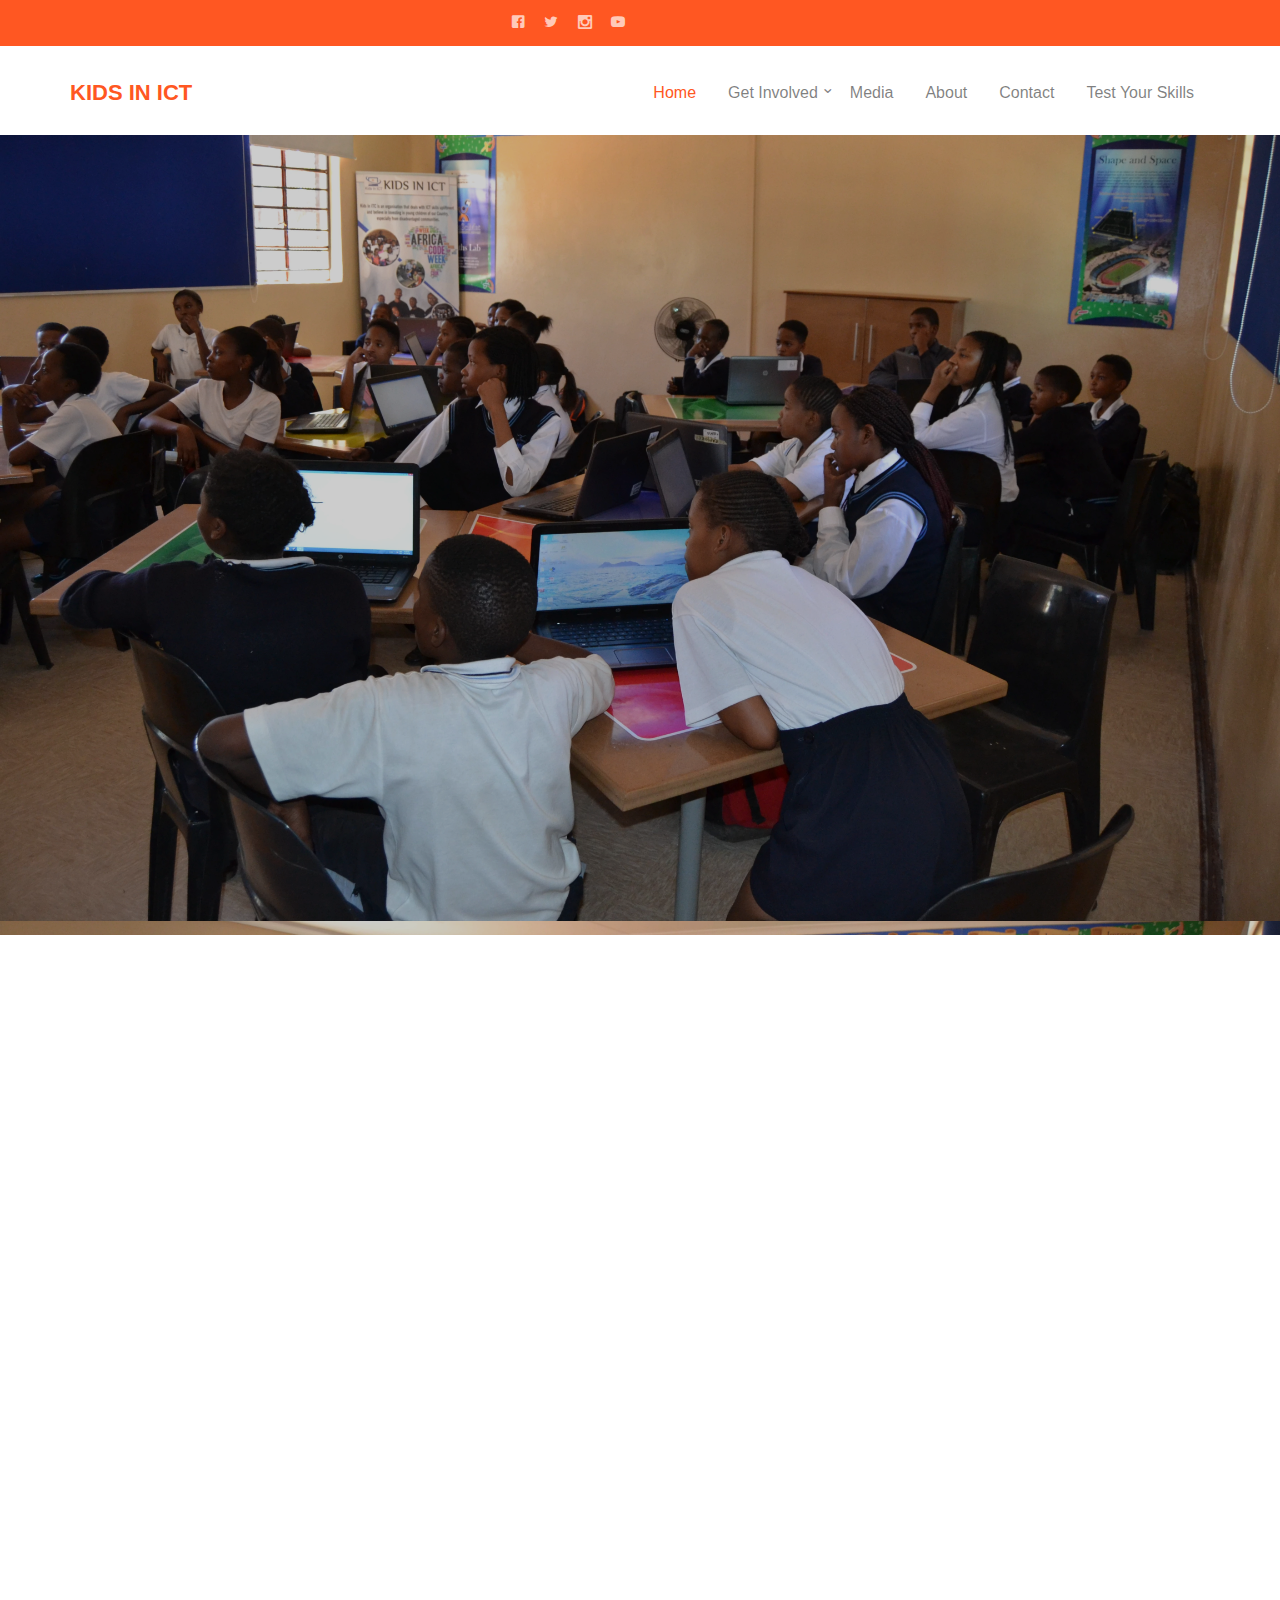
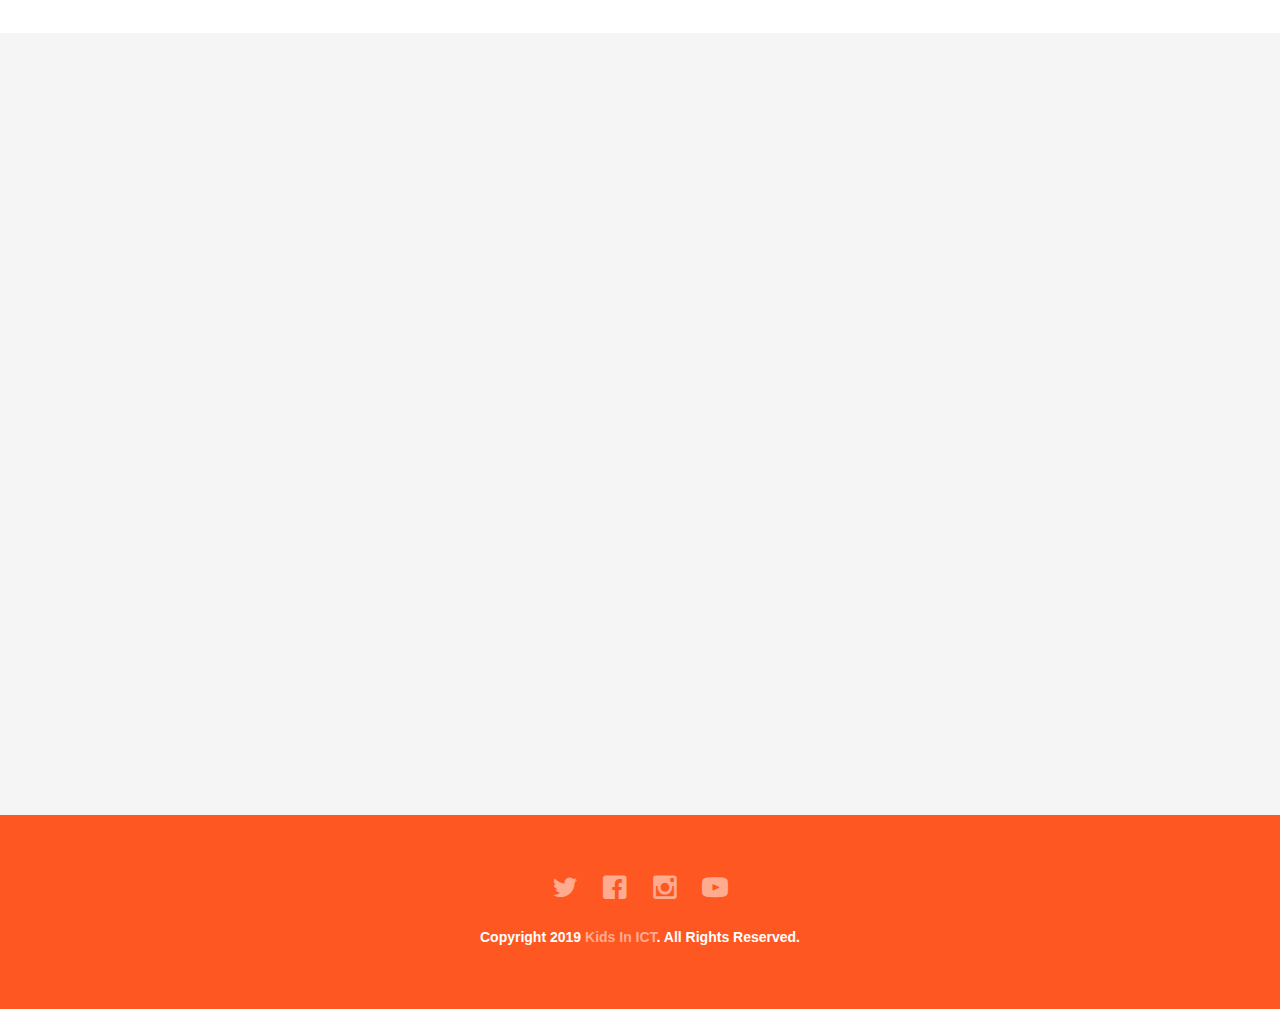
<file: index.html>
<!DOCTYPE html>
<!--[if lt IE 7]>      <html class="no-js lt-ie9 lt-ie8 lt-ie7"> <![endif]-->
<!--[if IE 7]>         <html class="no-js lt-ie9 lt-ie8"> <![endif]-->
<!--[if IE 8]>         <html class="no-js lt-ie9"> <![endif]-->
<!--[if gt IE 8]><!--> <html class="no-js"> <!--<![endif]-->
	<head>
	
		<meta charset="utf-8">
	<meta http-equiv="X-UA-Compatible" content="IE=edge">
	<title>Kids In ICT | Home</title>
	<meta name="viewport" content="width=device-width, initial-scale=1">
	<meta name="description" content="leaving no child from a disadvantaged community behind!">
	<meta name="keywords" content="kids, coding, digital skills, 4IR, disadvantaged communities, North West, Kids In ICT" />
	<meta name="author" content="Keoikantse" />


  	<!-- Facebook and Twitter integration -->
	<meta property="og:title" content=""/>
	<meta property="og:image" content=""/>
	<meta property="og:url" content=""/>
	<meta property="og:site_name" content=""/>
	<meta property="og:description" content=""/>
	<meta name="twitter:title" content="" />
	<meta name="twitter:image" content="" />
	<meta name="twitter:url" content="" />
	<meta name="twitter:card" content="" />

	<!-- Place favicon.ico and apple-touch-icon.png in the root directory -->
	<link rel="shortcut icon" href="favicon.ico">

	<!-- <link href='https://fonts.googleapis.com/css?family=Open+Sans:400,700,300' rel='stylesheet' type='text/css'> -->
	
	<!-- Animate.css -->
	<link rel="stylesheet" href="css/animate.css">
	<!-- Icomoon Icon Fonts-->
	<link rel="stylesheet" href="css/icomoon.css">
	<!-- Bootstrap  -->
	<link rel="stylesheet" href="css/bootstrap.css">
	<!-- Superfish -->
	<link rel="stylesheet" href="css/superfish.css">

	<link rel="stylesheet" href="css/style.css">


	<!-- Modernizr JS -->
	<script src="js/modernizr-2.6.2.min.js"></script>
	<!-- FOR IE9 below -->
	<!--[if lt IE 9]>
	<script src="js/respond.min.js"></script>
	<![endif]-->
	</head>
	<body>
		<div id="fh5co-wrapper">
		<div id="fh5co-page">
		<div class="header-top">
			<div class="container">
				<div class="row">
					
					<div class="col-md-6 col-sm-6 text-right fh5co-social">
						<a href="#" class="grow"><i class="icon-facebook2"></i></a>
						<a href="#" class="grow"><i class="icon-twitter2"></i></a>
						<a href="#" class="grow"><i class="icon-instagram2"></i></a>
						<a href="#" class="grow"><i class="icon-youtube"></i></a>
					</div>
				</div> 
			</div>
		</div>

		<header id="fh5co-header-section" class="sticky-banner">
			<div class="container">
				<div class="nav-header">
					<a href="#" class="js-fh5co-nav-toggle fh5co-nav-toggle dark"><i></i></a>
					<h1 id="fh5co-logo"><a href="index.html">Kids In ICT</a></h1>
						<!-- START #fh5co-menu-wrap -->
					<nav id="fh5co-menu-wrap" role="navigation">
						<ul class="sf-menu" id="fh5co-primary-menu">
							<li class="active">
								<a href="index.html">Home</a>
							</li>
							<li>
								<a href="#" class="fh5co-sub-ddown">Get Involved</a>
								<ul class="fh5co-sub-menu">
									<li><a href="#">Donate</a></li>
									<li><a href="#">Fundraise</a></li>
									<li><a href="#">Campaign</a></li>
									<li><a href="#">Adopt-a-Child</a></li>
									<li><a href="#">Volunteer</a></li>
								</ul>
							</li>
							<li><a href="Media.html">Media</a></li>
							<li><a href="about.html">About</a></li>
							<li><a href="contact.html">Contact</a></li>
							<li><a href="compiler.html">Test Your Skills</a></li>
						</ul>
					</nav>
				</div>
			</div>
		</header>
		
		<div class="fh5co-hero">
			<div class="fh5co-overlay"></div>
			<div class="fh5co-cover text-center" data-stellar-background-ratio="0.5" style="background-image: url(images/DSC_1489.webp);">
				<div class="desc animate-box">
					<h2><strong>Developing critical skills in our future leaders</h2>
						<span><a class="btn btn-primary btn-lg" href="compiler.html">Code Now</a></span>
				</div>
			</div>

		</div>
		<!-- end:header-top -->
	
		<div id="fh5co-portfolio">
			<div class="container">

				
				<div class="row row-bottom-padded-md">
					<div class="col-md-12">
						<ul id="fh5co-portfolio-list">

							<li class="one-third animate-box" data-animate-effect="fadeIn" style="background-image: url(images/DSCN1406.webp); ">
								<a href="#" class="color-3">
									<div class="case-studies-summary">
										<span><h2>Reach</h2></span>
										<p style="color:#fffdfc";>We are mainly based in Western Cape and North West Province, but looking into branching out to other provinces.</p>
									</div>
								</a>
							</li>
						
							<li class="one-third animate-box" data-animate-effect="fadeIn" style="background-image: url(images/FB_IMG_1475581844135.webp); ">
								<a href="#" class="color-4">
									<div class="case-studies-summary">
										<span><h2>Impact</h2></span>
										<p style="color:#fffdfc";>Over 6000 learners trained over 4 years. More than 200 schools appreciating the change in their learners' drive</p>
									</div>
								</a>
							</li>

							<li class="one-third animate-box" data-animate-effect="fadeIn" style="background-image: url(images/IMG-20161010-WA0010.webp); "> 
								<a href="#" class="color-5">
									<div class="case-studies-summary">
										<span><h2>Mission</h2></span>
										<p style="color:#fffdfc";>Making it easier for South African youth to experience and adapt constantly to changing technological advancements.</p>
									</div>
								</a>
							</li>
						</ul>
					</div>
				</div>
			</div>
		</div>
		

		
		<div id="fh5co-content-section" class="fh5co-section-gray">
			<div class="container">
				<div class="row">
					<div class="col-md-8 col-md-offset-2 text-center heading-section animate-box">
						<h3>Get Involved</h3>
						<p>Contact us today to find out how you can make a difference. Play your role in empowering our youth's development through technology. </p>
					</div>
				</div>
			</div>

			<div class="container">
				<div class="row text-center">

							
					<div class="col-md-4 col-sm-4">
								<div class="services animate-box">
									<span><i class="icon-heart"></i></span>
									<h3>Donate</h3>
									<p>Sponsor a child to ensure they continue learning without interruption.</p>
								</div>
							</div>
							<div class="col-md-4 col-sm-4">
								<div class="services animate-box">
									<span><i class="icon-heart"></i></span>
									<h3>Mentor</h3>
									<p>Pick a school or a learner and support them throughout the programme.</p>
								</div>
							</div>
							<div class="col-md-4 col-sm-4">
								<div class="services animate-box">
									<span><i class="icon-heart"></i></span>
									<h3>Volunteer</h3>
									<p>Join our training sessions to support and partake in learners' lives.</p>
								</div>
							</div>
							
						</div>

					</div>
			</div>
		</div>
		<!-- fh5co-content-section -->

		
		<!-- fh5co-blog-section -->
		<footer>
			<div id="footer">
				<div class="container">
					<div class="row">
						<div class="col-md-6 col-md-offset-3 text-center">
							<p class="fh5co-social-icons">
								<a href="#"><i class="icon-twitter2"></i></a>
								<a href="#"><i class="icon-facebook2"></i></a>
								<a href="#"><i class="icon-instagram"></i></a>
								<a href="#"><i class="icon-youtube"></i></a>
							</p>
							<p>Copyright 2019 <a href="#">Kids In ICT</a>. All Rights Reserved. <br> </p>
						</div>
					</div>
				</div>
			</div>
		</footer>
	

	</div>
	<!-- END fh5co-page -->

	</div>
	<!-- END fh5co-wrapper -->

	<!-- jQuery -->


	<script src="js/jquery.min.js"></script>
	<!-- jQuery Easing -->
	<script src="js/jquery.easing.1.3.js"></script>
	<!-- Bootstrap -->
	<script src="js/bootstrap.min.js"></script>
	<!-- Waypoints -->
	<script src="js/jquery.waypoints.min.js"></script>
	<script src="js/sticky.js"></script>

	<!-- Stellar -->
	<script src="js/jquery.stellar.min.js"></script>
	<!-- Superfish -->
	<script src="js/hoverIntent.js"></script>
	<script src="js/superfish.js"></script>
	
	<!-- Main JS -->
	<script src="js/main.js"></script>

	</body>
</html>
</file>
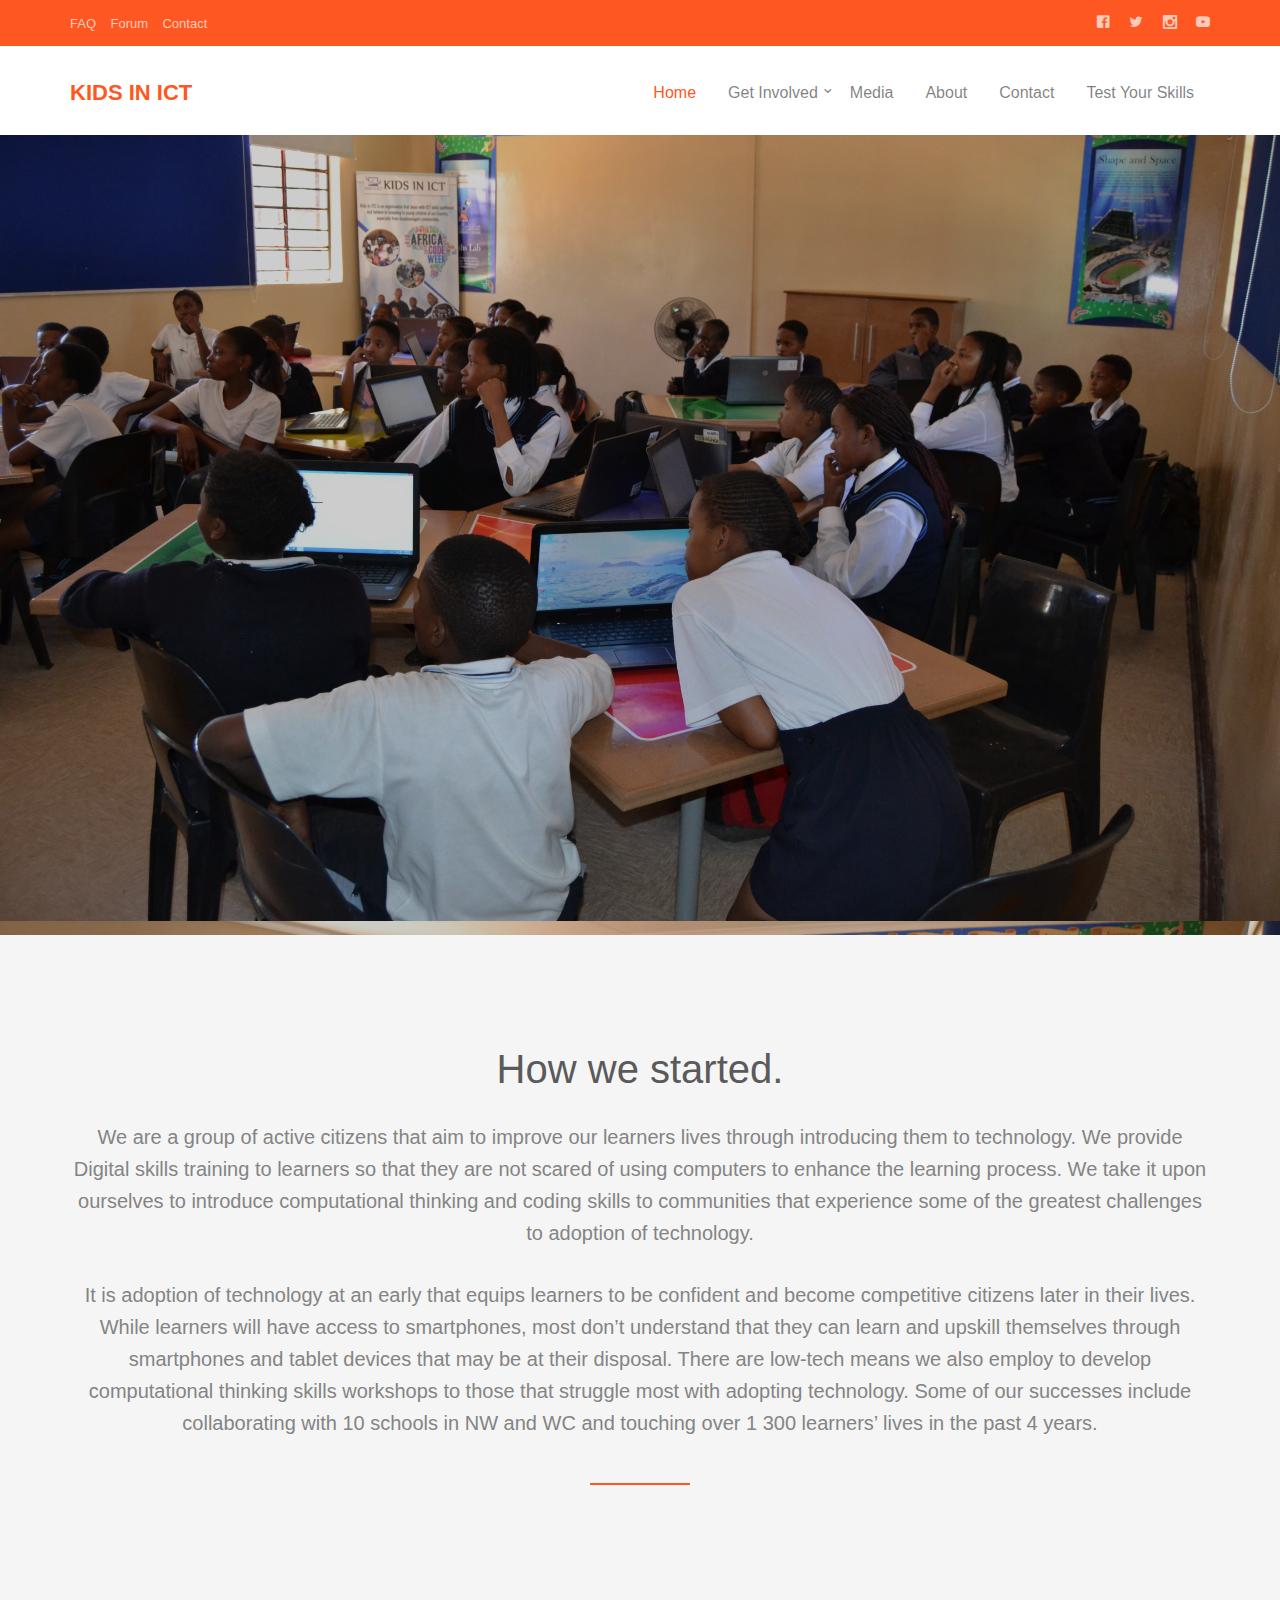
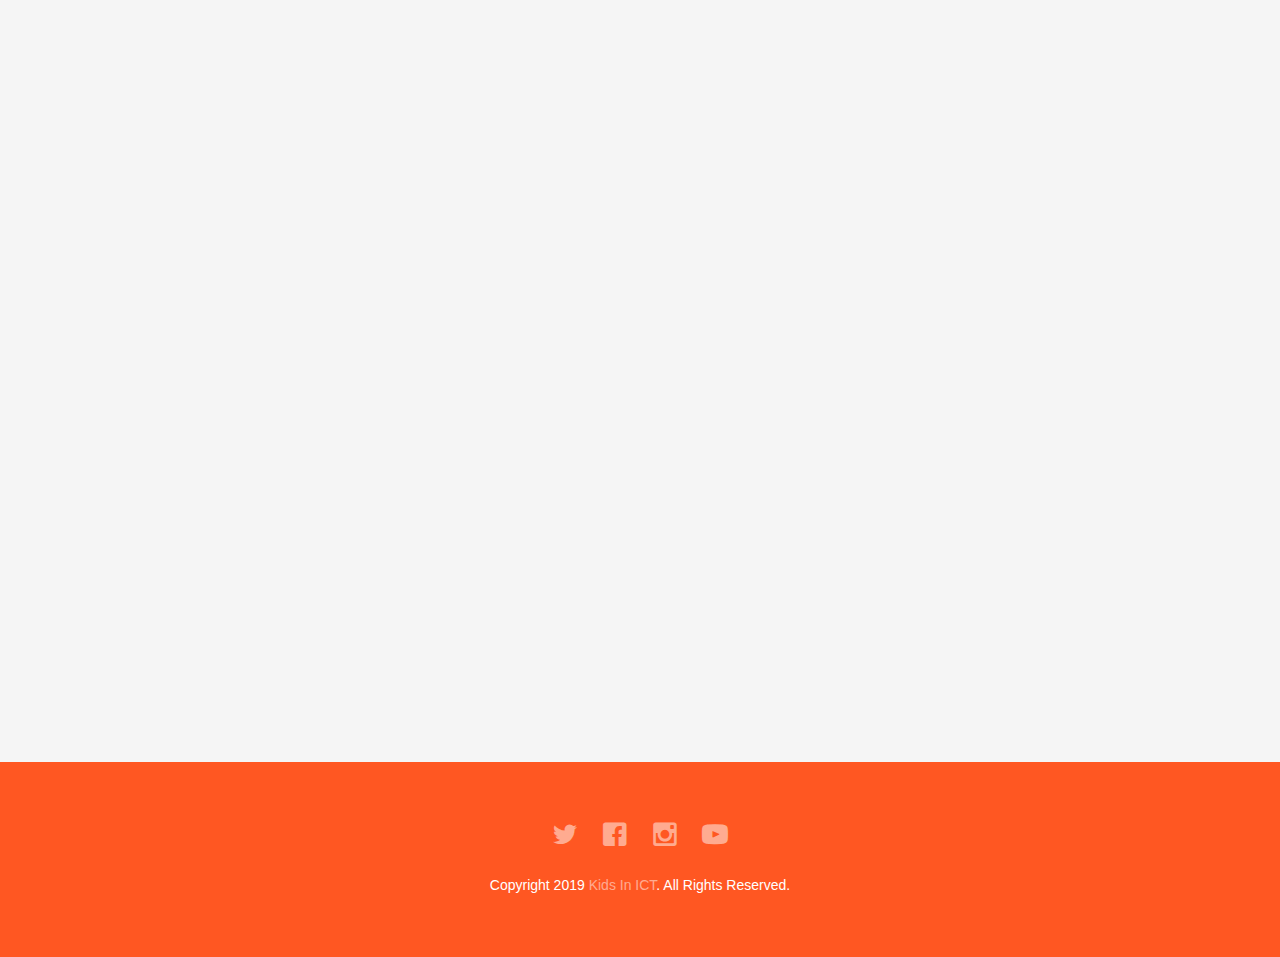
<file: about.html>
<!DOCTYPE html>
<!--[if lt IE 7]>      <html class="no-js lt-ie9 lt-ie8 lt-ie7"> <![endif]-->
<!--[if IE 7]>         <html class="no-js lt-ie9 lt-ie8"> <![endif]-->
<!--[if IE 8]>         <html class="no-js lt-ie9"> <![endif]-->
<!--[if gt IE 8]><!--> <html class="no-js"> <!--<![endif]-->
	<head>
	<meta charset="utf-8">
	<meta http-equiv="X-UA-Compatible" content="IE=edge">
	<title>Kids In ICT | Home</title>
	<meta name="viewport" content="width=device-width, initial-scale=1">
	<meta name="description" content="leaving no child from a disadvantaged community behind!" />
	<meta name="keywords" content="kids, coding, digital skills, 4IR, disadvantaged communities, North West, Kids In ICT" />
	<meta name="author" content="Keoikantse" />



  	<!-- Facebook and Twitter integration -->
	<meta property="og:title" content=""/>
	<meta property="og:image" content=""/>
	<meta property="og:url" content=""/>
	<meta property="og:site_name" content=""/>
	<meta property="og:description" content=""/>
	<meta name="twitter:title" content="" />
	<meta name="twitter:image" content="" />
	<meta name="twitter:url" content="" />
	<meta name="twitter:card" content="" />

	<!-- Place favicon.ico and apple-touch-icon.png in the root directory -->
	<link rel="shortcut icon" href="favicon.ico">

	<!-- <link href='https://fonts.googleapis.com/css?family=Open+Sans:400,700,300' rel='stylesheet' type='text/css'> -->
	
	<!-- Animate.css -->
	<link rel="stylesheet" href="css/animate.css">
	<!-- Icomoon Icon Fonts-->
	<link rel="stylesheet" href="css/icomoon.css">
	<!-- Bootstrap  -->
	<link rel="stylesheet" href="css/bootstrap.css">
	<!-- Superfish -->
	<link rel="stylesheet" href="css/superfish.css">

	<link rel="stylesheet" href="css/style.css">


	<!-- Modernizr JS -->
	<script src="js/modernizr-2.6.2.min.js"></script>
	<!-- FOR IE9 below -->
	<!--[if lt IE 9]>
	<script src="js/respond.min.js"></script>
	<![endif]-->

	</head>
	<body>
		<div id="fh5co-wrapper">
		<div id="fh5co-page">
		<div class="header-top">
			<div class="container">
				<div class="row">
					<div class="col-md-6 col-sm-6 text-left fh5co-link">
						<a href="#">FAQ</a>
						<a href="#">Forum</a>
						<a href="#">Contact</a>
					</div>
					<div class="col-md-6 col-sm-6 text-right fh5co-social">
						<a href="#" class="grow"><i class="icon-facebook2"></i></a>
						<a href="#" class="grow"><i class="icon-twitter2"></i></a>
						<a href="#" class="grow"><i class="icon-instagram2"></i></a>
						<a href="#" class="grow"><i class="icon-youtube"></i></a>
					</div>
				</div>
			</div>
		</div>
		<header id="fh5co-header-section" class="sticky-banner">
			<div class="container">
				<div class="nav-header">
					<a href="#" class="js-fh5co-nav-toggle fh5co-nav-toggle dark"><i></i></a>
					<h1 id="fh5co-logo"><a href="index.html">Kids In ICT</a></h1>
					<!-- START #fh5co-menu-wrap -->
					<nav id="fh5co-menu-wrap" role="navigation">
						<ul class="sf-menu" id="fh5co-primary-menu">
							<li class="active">
									<a href="index.html">Home</a>
								</li>
							<li>
								<a href="#" class="fh5co-sub-ddown">Get Involved</a>
								<ul class="fh5co-sub-menu">
									<li><a href="#">Donate</a></li>
									<li><a href="#">Fundraise</a></li>
									<li><a href="#">Campaign</a></li>
									<li><a href="#">Adopt-a-Child</a></li>
									<li><a href="#">Volunteer</a></li>
								</ul>
							</li>
							<li><a href="Media.html">Media</a></li>
							<li><a href="about.html">About</a></li>
							<li><a href="contact.html">Contact</a></li>
							<li><a href="compiler.html">Test Your Skills</a></li>
						</ul>
					</nav>
				</div>
			</div>
		</header>
		

		<div class="fh5co-hero">
			<div class="fh5co-overlay"></div>
			<div class="fh5co-cover text-center" data-stellar-background-ratio="0.5" style="background-image: url(images/DSC_1489.webp);">
				<div class="desc animate-box">
					<h2><strong>Adopt</strong> a child and <strong>cover their workshop fees</strong></h2>
					<span><a class="btn btn-primary btn-lg" href="#">Code Now</a></span>
				</div>
			</div>

		</div>
		
		<div id="fh5co-feature-product" class="fh5co-section-gray">
			<div class="container">
				<div class="row">
					<div class="col-md-12 text-center heading-section">
						<h3>How we started.</h3>
						<p>We are a group of active citizens that aim to improve our learners lives through introducing them to technology. 
							We provide Digital skills training to learners so that they are not scared of using computers to enhance the learning process. 
							We take it upon ourselves to introduce computational thinking and coding skills to communities that experience some of 
							the greatest challenges to adoption of technology.
						</p>
						
						<p> It is adoption of technology at an early that equips learners to be confident and become competitive 
						citizens later in their lives. While learners will have access to smartphones, most don’t 
						understand that they can learn and upskill themselves through smartphones and tablet devices 
						that may be at their disposal. There are low-tech means we also employ to develop computational 
						thinking skills workshops to those that struggle most with adopting technology.
						Some of our successes include collaborating with 10 schools in NW and WC and touching 
						over 1 300 learners’ lives in the past 4 years.  </p>
					</div>
				</div>


				
			</div>
		</div>

		
		<div id="fh5co-content-section" class="fh5co-section-gray">
			<div class="container">
				<div class="row">
					<div class="col-md-8 col-md-offset-2 text-center heading-section animate-box">
						<h3>Initiative Drivers</h3>
						<p></p>
					</div>
				</div>
			</div>
			<div class="container">
				<div class="row">
					<div class="col-md-4">
						<div class="fh5co-team text-center animate-box">
							<figure>
								<img src="images/teachers/Tsholofelo.webp" alt="user">
							</figure>

							<div>
								<h3>Keoikantse Tsholofelo</h3>
								<p><span>Founder & Course Developer</span></p>
								<p></p>
							</div>
							
							<p class="fh5co-social-icons">
								<a href="#"><i class="icon-twitter2"></i></a>
								<a href="#"><i class="icon-linkedin2"></i></a>
								<a href="#"><i class="icon-facebook3"></i></a>
							</p>
						</div>
					</div>
					<div class="col-md-4">
						<div class="fh5co-team text-center animate-box">
							<figure>
								<img src="images/teachers/parker.webp" alt="user">
							</figure>
							<div>
								<h3>Mojalefa Phakedi</h3>
								<p><span>Master Trainer</span></p>
								<p></p>
							</div>
							<p class="fh5co-social-icons">
								<a href="#"><i class="icon-twitter2"></i></a>
								<a href="#"><i class="icon-linkedin2"></i></a>
								<a href="#"><i class="icon-facebook3"></i></a>
							</p>
						</div>
					</div>
					<div class="col-md-4">
						<div class="fh5co-team text-center animate-box">
							<figure>
								<img src="images/teachers/pano.webp" alt="user">
							</figure>
							<div>
								<h3>Kopano Mokone</h3>
								<p><span>Junior Trainer</span></p>
								<p></p>
							</div>
							<p class="fh5co-social-icons">
								<a href="#"><i class="icon-twitter2"></i></a>
								<a href="#"><i class="icon-linkedin2"></i></a>
								<a href="#"><i class="icon-facebook3"></i></a>
							</p>
						</div>
					</div>
				</div>
			</div>
		</div>
		
		<footer>
			<div id="footer">
				<div class="container">
					<div class="row">
						<div class="col-md-6 col-md-offset-3 text-center">
							<p class="fh5co-social-icons">
								<a href="#"><i class="icon-twitter2"></i></a>
								<a href="#"><i class="icon-facebook2"></i></a>
								<a href="#"><i class="icon-instagram"></i></a>
								<a href="#"><i class="icon-youtube"></i></a>
							</p>
							<p>Copyright 2019 <a href="#">Kids In ICT</a>. All Rights Reserved. <br> </p>
						</div>
					</div>
				</div>
			</div>
		</footer>
	

	</div>
	<!-- END fh5co-page -->

	</div>
	<!-- END fh5co-wrapper -->

	<!-- jQuery -->


	<script src="js/jquery.min.js"></script>
	<!-- jQuery Easing -->
	<script src="js/jquery.easing.1.3.js"></script>
	<!-- Bootstrap -->
	<script src="js/bootstrap.min.js"></script>
	<!-- Waypoints -->
	<script src="js/jquery.waypoints.min.js"></script>
	<script src="js/sticky.js"></script>

	<!-- Stellar -->
	<script src="js/jquery.stellar.min.js"></script>
	<!-- Superfish -->
	<script src="js/hoverIntent.js"></script>
	<script src="js/superfish.js"></script>
	
	<!-- Main JS -->
	<script src="js/main.js"></script>

	</body>
</html>
</file>
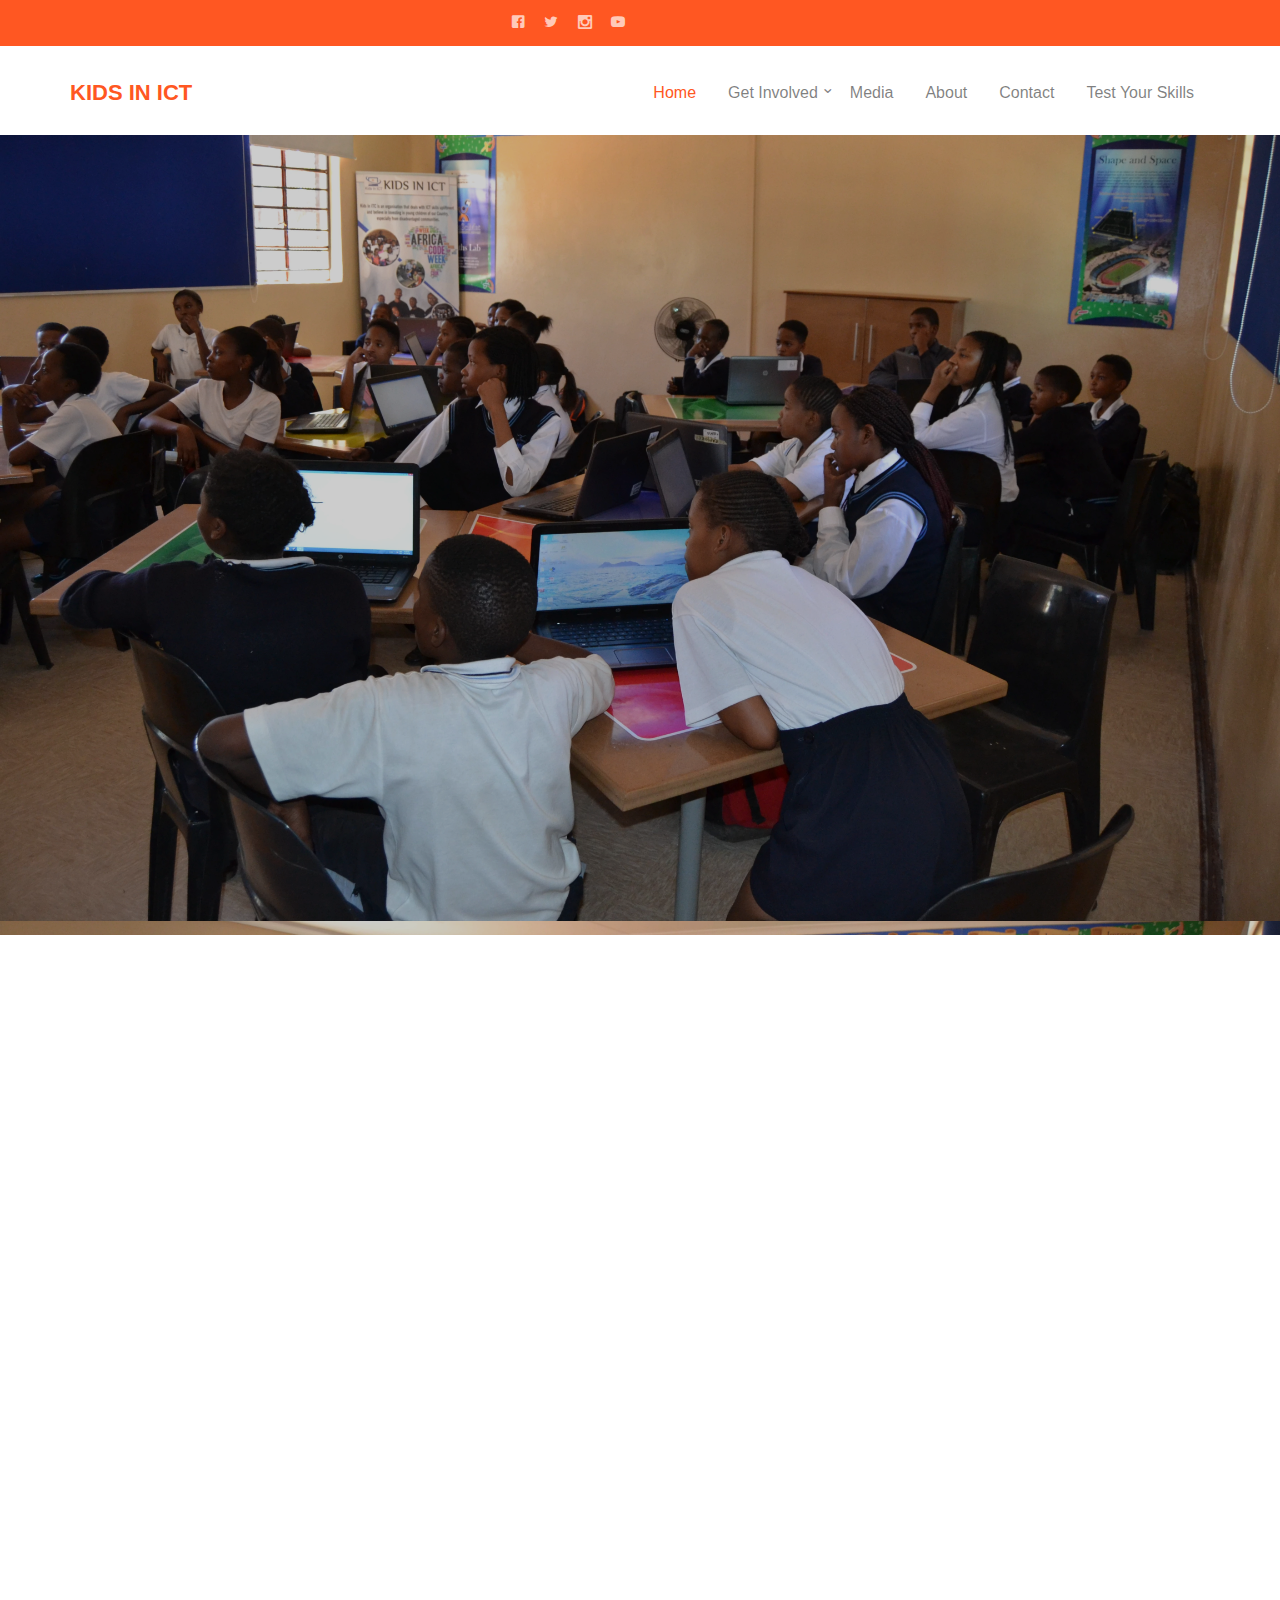
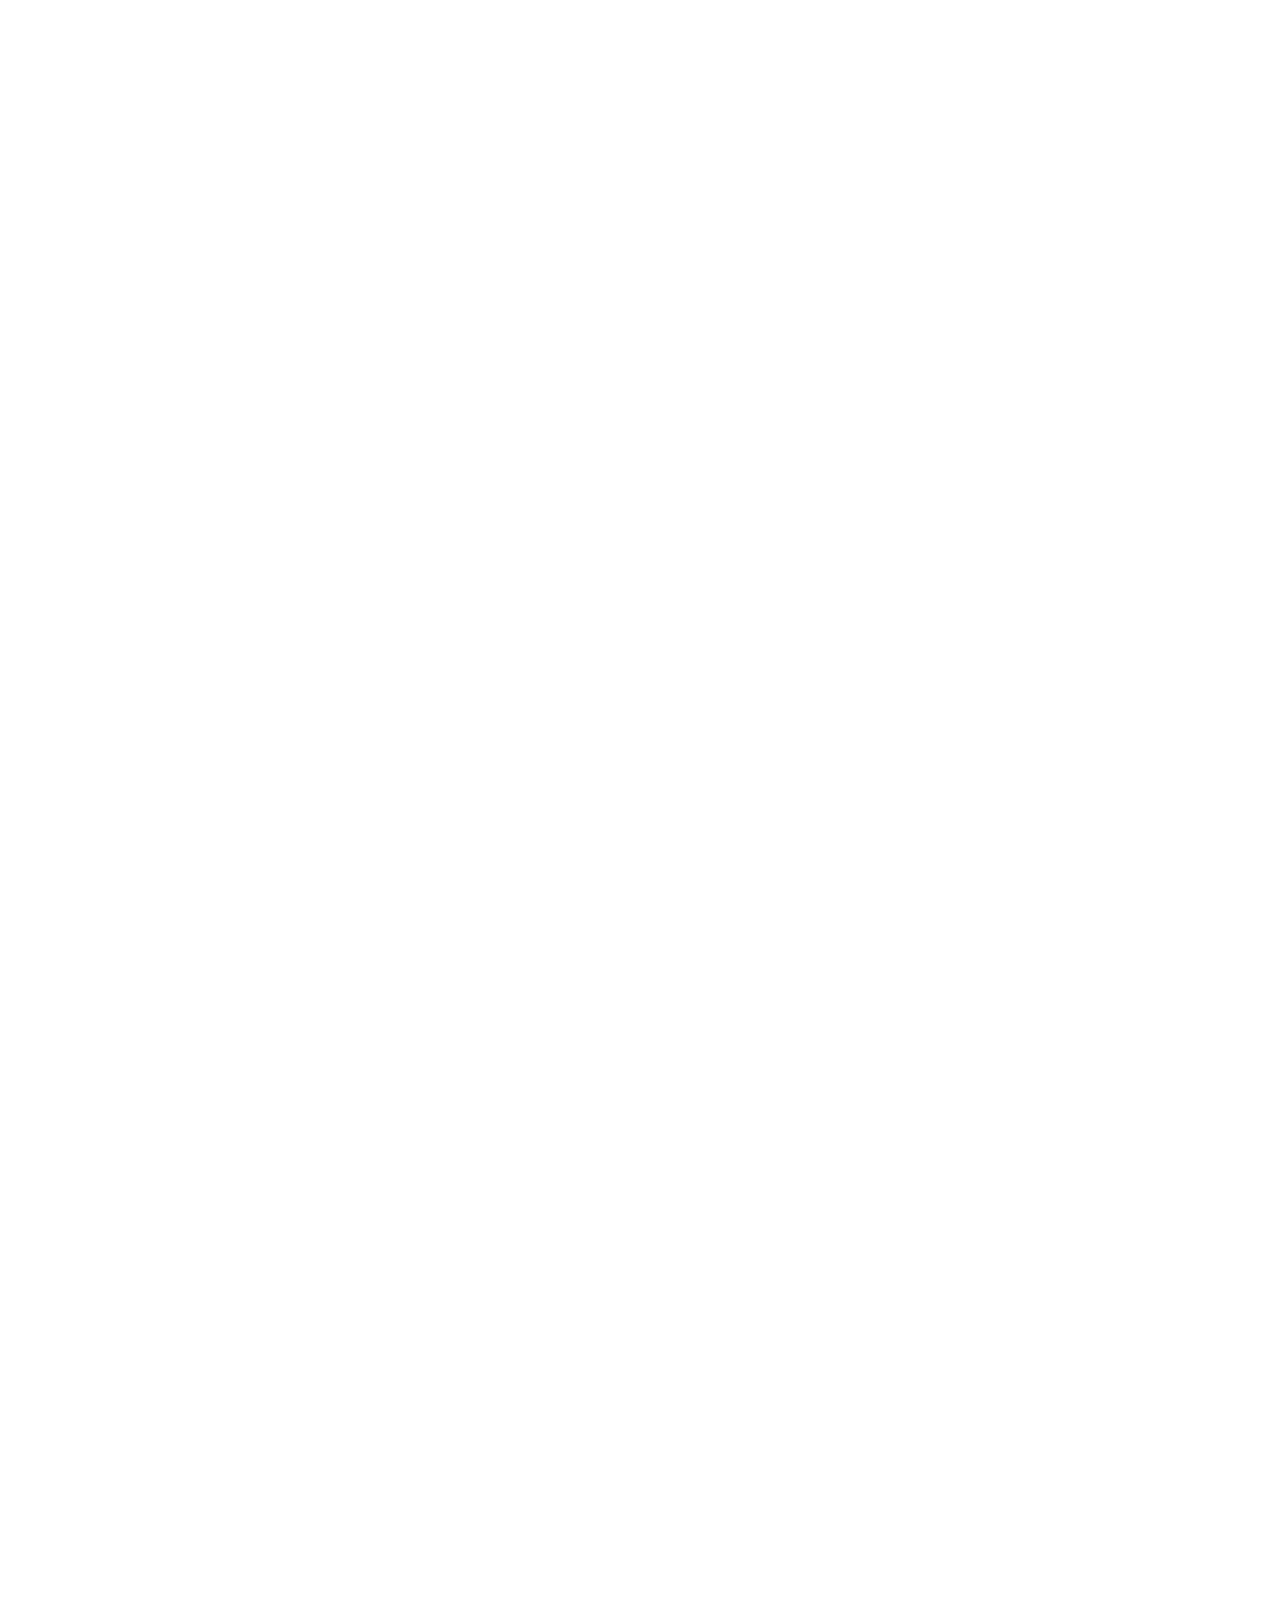
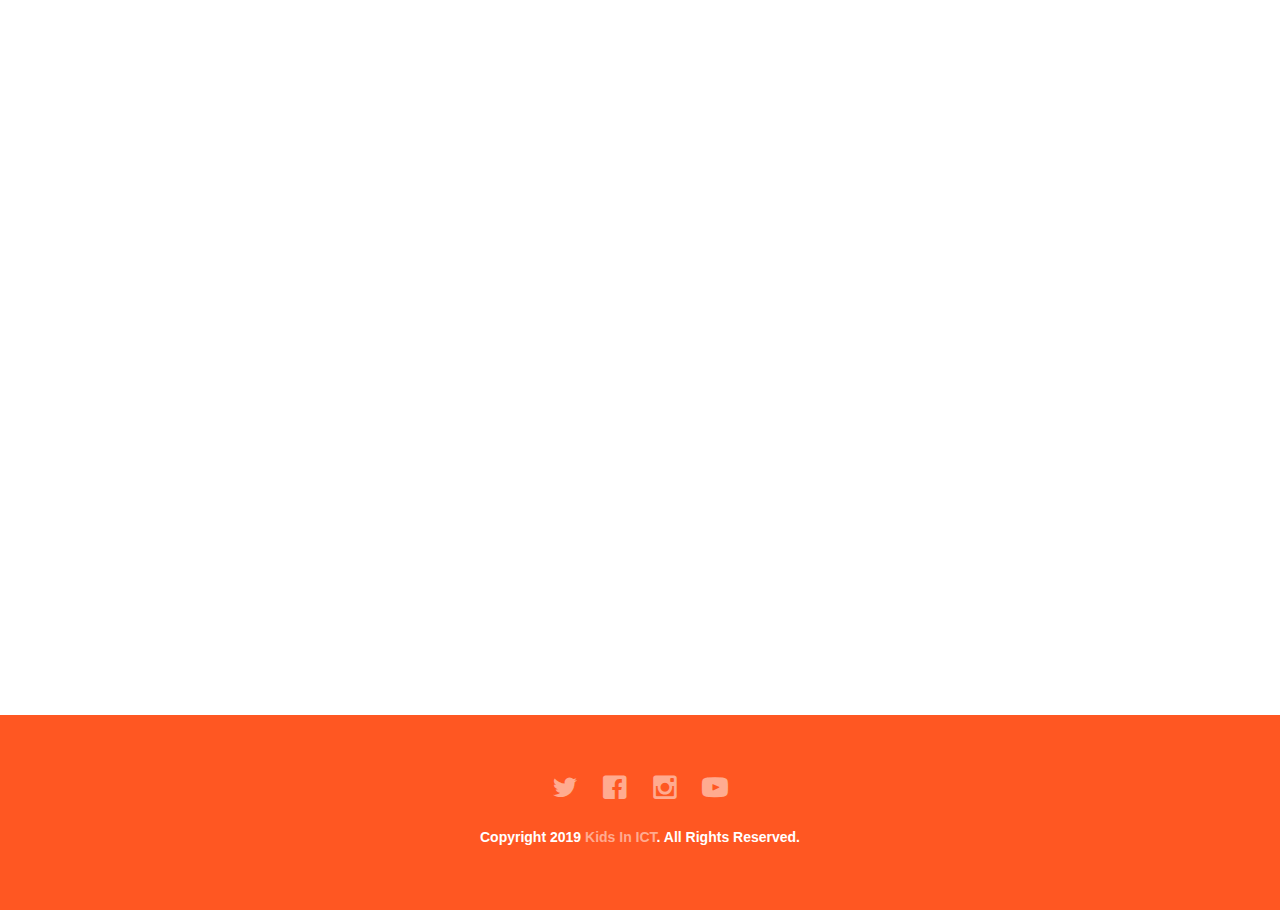
<file: Media.html>
<!DOCTYPE html>
<!--[if lt IE 7]>      <html class="no-js lt-ie9 lt-ie8 lt-ie7"> <![endif]-->
<!--[if IE 7]>         <html class="no-js lt-ie9 lt-ie8"> <![endif]-->
<!--[if IE 8]>         <html class="no-js lt-ie9"> <![endif]-->
<!--[if gt IE 8]><!--> <html class="no-js"> <!--<![endif]-->
	<head>
	<meta charset="utf-8">
	<meta http-equiv="X-UA-Compatible" content="IE=edge">
	<title>Kids In ICT | Home</title>
	<meta name="viewport" content="width=device-width, initial-scale=1">
	<meta name="description" content="leaving no child from a disadvantaged community behind!" />
	<meta name="keywords" content="kids, coding, digital skills, 4IR, disadvantaged communities, North West, Kids In ICT" />
	<meta name="author" content="Keoikantse" />



  	<!-- Facebook and Twitter integration -->
	<meta property="og:title" content=""/>
	<meta property="og:image" content=""/>
	<meta property="og:url" content=""/>
	<meta property="og:site_name" content=""/>
	<meta property="og:description" content=""/>
	<meta name="twitter:title" content="" />
	<meta name="twitter:image" content="" />
	<meta name="twitter:url" content="" />
	<meta name="twitter:card" content="" />

	<!-- Place favicon.ico and apple-touch-icon.png in the root directory -->
	<link rel="shortcut icon" href="favicon.ico">

	<!-- <link href='https://fonts.googleapis.com/css?family=Open+Sans:400,700,300' rel='stylesheet' type='text/css'> -->
	
	<!-- Animate.css -->
	<link rel="stylesheet" href="css/animate.css">
	<!-- Icomoon Icon Fonts-->
	<link rel="stylesheet" href="css/icomoon.css">
	<!-- Bootstrap  -->
	<link rel="stylesheet" href="css/bootstrap.css">
	<!-- Superfish -->
	<link rel="stylesheet" href="css/superfish.css">

	<link rel="stylesheet" href="css/style.css">


	<!-- Modernizr JS -->
	<script src="js/modernizr-2.6.2.min.js"></script>
	<!-- FOR IE9 below -->
	<!--[if lt IE 9]>
	<script src="js/respond.min.js"></script>
	<![endif]-->

	</head>
	<body>
		<div id="fh5co-wrapper">
		<div id="fh5co-page">
		<div class="header-top">
			<div class="container">
				<div class="row">
					
					<div class="col-md-6 col-sm-6 text-right fh5co-social">
						<a href="#" class="grow"><i class="icon-facebook2"></i></a>
						<a href="#" class="grow"><i class="icon-twitter2"></i></a>
						<a href="#" class="grow"><i class="icon-instagram2"></i></a>
						<a href="#" class="grow"><i class="icon-youtube"></i></a>
					</div>
				</div> 
			</div>
		</div>
		<header id="fh5co-header-section" class="sticky-banner">
			<div class="container">
				<div class="nav-header">
					<a href="#" class="js-fh5co-nav-toggle fh5co-nav-toggle dark"><i></i></a>
					<h1 id="fh5co-logo"><a href="index.html">Kids In ICT</a></h1>
					<!-- START #fh5co-menu-wrap -->
					<nav id="fh5co-menu-wrap" role="navigation">
						<ul class="sf-menu" id="fh5co-primary-menu">
							<li class="active">
                                    <a href="index.html">Home</a>
                                </li>
							<li>
								<a href="#" class="fh5co-sub-ddown">Get Involved</a>
								<ul class="fh5co-sub-menu">
									<li><a href="#">Donate</a></li>
									<li><a href="#">Fundraise</a></li>
									<li><a href="#">Campaign</a></li>
									<li><a href="#">Adopt-a-Child</a></li>
									<li><a href="#">Volunteer</a></li>
								</ul>
							</li>
							<li><a href="Media.html">Media</a></li>
							<li><a href="about.html">About</a></li>
							<li><a href="contact.html">Contact</a></li>
							<li><a href="compiler.html">Test Your Skills</a></li>
						</ul>
					</nav>
				</div>
			</div>
		</header>
  <!-- End header  -->


  <div class="fh5co-hero">
    <div class="fh5co-overlay"></div>
    <div class="fh5co-cover text-center" data-stellar-background-ratio="0.5" style="background-image: url(images/DSC_1489.webp);">
        <div class="desc animate-box">
            <h2><strong>Developing critical skills in our future leaders</h2>
                <span><a class="btn btn-primary btn-lg" href="#">Code Now</a></span>
        </div>
    </div>

</div>

<div id="fh5co-portfolio">
    <div class="container">

        <div class="row">
            <div class="col-md-6 col-md-offset-3 text-center heading-section animate-box">
                <h3>Our Gallery</h3>
                <p>Pictures from our previous events.</p>
            </div>
        </div>

        
        <div class="row row-bottom-padded-md">
            <div class="col-md-12">
                <ul id="fh5co-portfolio-list">

                    <li class="two-third animate-box" data-animate-effect="fadeIn" style="background-image: url(images/DSCN1406.webp); ">
                        <a href="#" class="color-3">
                            <div class="case-studies-summary">
                                <span>Give Love</span>
                            </div>
                        </a>
                    </li>
                
                    <li class="one-third animate-box" data-animate-effect="fadeIn" style="background-image: url(images/FB_IMG_1475581844135.webp); ">
                        <a href="#" class="color-4">
                            <div class="case-studies-summary">
                                <span>Give Love</span>
                            </div>
                        </a>
                    </li>

                    <li class="one-third animate-box" data-animate-effect="fadeIn" style="background-image: url(images/IMG-20161010-WA0010.webp); "> 
                        <a href="#" class="color-5">
                            <div class="case-studies-summary">
                                <span>Give Love</span>
                            </div>
                        </a>
                    </li>
                    <li class="two-third animate-box" data-animate-effect="fadeIn" style="background-image: url(images/SAM_4891.webp); ">
                        <a href="#" class="color-6">
                            <div class="case-studies-summary">
                                <span>Give Love</span>
                            </div>
                        </a>
                    </li>
                </ul>
                
                <ul id="fh5co-portfolio-list">

                    <li class="two-third animate-box" data-animate-effect="fadeIn" style="background-image: url(images/FB_IMG_1572860881816.webp); ">
                        <a href="#" class="color-3">
                            <div class="case-studies-summary">
                                <span>Give Love</span>
                            </div>
                        </a>
                    </li>
                
                    <li class="one-third animate-box" data-animate-effect="fadeIn" style="background-image: url(images/FB_IMG_1572861016309.webp); ">
                        <a href="#" class="color-4">
                            <div class="case-studies-summary">
                                <span>Give Love</span>
                            </div>
                        </a>
                    </li>

                    <li class="one-third animate-box" data-animate-effect="fadeIn" style="background-image: url(images/FB_IMG_1572861067189.webp); "> 
                        <a href="#" class="color-5">
                            <div class="case-studies-summary">
                                <span>Give Love</span>
                            </div>
                        </a>
                    </li>
                    <li class="two-third animate-box" data-animate-effect="fadeIn" style="background-image: url(images/FB_IMG_1572861268727.webp); ">
                        <a href="#" class="color-6">
                            <div class="case-studies-summary">
                                <span>Give Love</span>
                            </div>
                        </a>
                    </li>
                </ul>

                <ul id="fh5co-portfolio-list">

                    <li class="two-third animate-box" data-animate-effect="fadeIn" style="background-image: url(images/FB_IMG_1572861126660.webp); ">
                        <a href="#" class="color-3">
                            <div class="case-studies-summary">
                                <span>Give Love</span>
                            </div>
                        </a>
                    </li>
                
                    <li class="one-third animate-box" data-animate-effect="fadeIn" style="background-image: url(images/FB_IMG_1572861669080.webp); ">
                        <a href="#" class="color-4">
                            <div class="case-studies-summary">
                                <span>Give Love</span>
                            </div>
                        </a>
                    </li>

                    <li class="one-third animate-box" data-animate-effect="fadeIn" style="background-image: url(images/FB_IMG_1572861540340.webp); "> 
                        <a href="#" class="color-5">
                            <div class="case-studies-summary">
                                <span>Give Love</span>
                            </div>
                        </a>
                    </li>
                    <li class="two-third animate-box" data-animate-effect="fadeIn" style="background-image: url(images/FB_IMG_1572861373109.webp); ">
                        <a href="#" class="color-6">
                            <div class="case-studies-summary">
                                <span>Give Love</span>
                            </div>
                        </a>
                    </li>
                </ul>

            </div>
        </div>
    </div>
</div>

<!-- fh5co-blog-section -->
<footer>
    <div id="footer">
        <div class="container">
            <div class="row">
                <div class="col-md-6 col-md-offset-3 text-center">
                    <p class="fh5co-social-icons">
                        <a href="#"><i class="icon-twitter2"></i></a>
                        <a href="#"><i class="icon-facebook2"></i></a>
                        <a href="#"><i class="icon-instagram"></i></a>
                        <a href="#"><i class="icon-youtube"></i></a>
                    </p>
                    <p>Copyright 2019 <a href="#">Kids In ICT</a>. All Rights Reserved. <br> </p>
                </div>
            </div>
        </div>
    </div>
</footer>


</div>
<!-- END fh5co-page -->

</div>
<!-- END fh5co-wrapper -->

<!-- jQuery -->


<script src="js/jquery.min.js"></script>
<!-- jQuery Easing -->
<script src="js/jquery.easing.1.3.js"></script>
<!-- Bootstrap -->
<script src="js/bootstrap.min.js"></script>
<!-- Waypoints -->
<script src="js/jquery.waypoints.min.js"></script>
<script src="js/sticky.js"></script>

<!-- Stellar -->
<script src="js/jquery.stellar.min.js"></script>
<!-- Superfish -->
<script src="js/hoverIntent.js"></script>
<script src="js/superfish.js"></script>

<!-- Main JS -->
<script src="js/main.js"></script>

</body>
</html>
</file>
<file: css/icomoon.css>
@font-face {
    font-family: 'icomoon';
    src:    url('fonts/icomoon.eot?1oniuf');
    src:    url('fonts/icomoon.eot?1oniuf#iefix') format('embedded-opentype'),
        url('fonts/icomoon.ttf?1oniuf') format('truetype'),
        url('fonts/icomoon.woff?1oniuf') format('woff'),
        url('fonts/icomoon.svg?1oniuf#icomoon') format('svg');
    font-weight: normal;
    font-style: normal;
}

[class^="icon-"], [class*=" icon-"] {
    /* use !important to prevent issues with browser extensions that change fonts */
    font-family: 'icomoon' !important;
    speak: none;
    font-style: normal;
    font-weight: normal;
    font-variant: normal;
    text-transform: none;
    line-height: 1;

    /* Better Font Rendering =========== */
    -webkit-font-smoothing: antialiased;
    -moz-osx-font-smoothing: grayscale;
}

.icon-mobile:before {
    content: "\e000";
}
.icon-laptop:before {
    content: "\e001";
}
.icon-desktop:before {
    content: "\e002";
}
.icon-tablet:before {
    content: "\e003";
}
.icon-phone:before {
    content: "\e004";
}
.icon-document:before {
    content: "\e005";
}
.icon-documents:before {
    content: "\e006";
}
.icon-search:before {
    content: "\e007";
}
.icon-clipboard:before {
    content: "\e008";
}
.icon-newspaper:before {
    content: "\e009";
}
.icon-notebook:before {
    content: "\e00a";
}
.icon-book-open:before {
    content: "\e00b";
}
.icon-browser:before {
    content: "\e00c";
}
.icon-calendar:before {
    content: "\e00d";
}
.icon-presentation:before {
    content: "\e00e";
}
.icon-picture:before {
    content: "\e00f";
}
.icon-pictures:before {
    content: "\e010";
}
.icon-video:before {
    content: "\e011";
}
.icon-camera:before {
    content: "\e012";
}
.icon-printer:before {
    content: "\e013";
}
.icon-toolbox:before {
    content: "\e014";
}
.icon-briefcase:before {
    content: "\e015";
}
.icon-wallet:before {
    content: "\e016";
}
.icon-gift:before {
    content: "\e017";
}
.icon-bargraph:before {
    content: "\e018";
}
.icon-grid:before {
    content: "\e019";
}
.icon-expand:before {
    content: "\e01a";
}
.icon-focus:before {
    content: "\e01b";
}
.icon-edit:before {
    content: "\e01c";
}
.icon-adjustments:before {
    content: "\e01d";
}
.icon-ribbon:before {
    content: "\e01e";
}
.icon-hourglass:before {
    content: "\e01f";
}
.icon-lock:before {
    content: "\e020";
}
.icon-megaphone:before {
    content: "\e021";
}
.icon-shield:before {
    content: "\e022";
}
.icon-trophy:before {
    content: "\e023";
}
.icon-flag:before {
    content: "\e024";
}
.icon-map:before {
    content: "\e025";
}
.icon-puzzle:before {
    content: "\e026";
}
.icon-basket:before {
    content: "\e027";
}
.icon-envelope:before {
    content: "\e028";
}
.icon-streetsign:before {
    content: "\e029";
}
.icon-telescope:before {
    content: "\e02a";
}
.icon-gears:before {
    content: "\e02b";
}
.icon-key:before {
    content: "\e02c";
}
.icon-paperclip:before {
    content: "\e02d";
}
.icon-attachment:before {
    content: "\e02e";
}
.icon-pricetags:before {
    content: "\e02f";
}
.icon-lightbulb:before {
    content: "\e030";
}
.icon-layers:before {
    content: "\e031";
}
.icon-pencil:before {
    content: "\e032";
}
.icon-tools:before {
    content: "\e033";
}
.icon-tools-2:before {
    content: "\e034";
}
.icon-scissors:before {
    content: "\e035";
}
.icon-paintbrush:before {
    content: "\e036";
}
.icon-magnifying-glass:before {
    content: "\e037";
}
.icon-circle-compass:before {
    content: "\e038";
}
.icon-linegraph:before {
    content: "\e039";
}
.icon-mic:before {
    content: "\e03a";
}
.icon-strategy:before {
    content: "\e03b";
}
.icon-beaker:before {
    content: "\e03c";
}
.icon-caution:before {
    content: "\e03d";
}
.icon-recycle:before {
    content: "\e03e";
}
.icon-anchor:before {
    content: "\e03f";
}
.icon-profile-male:before {
    content: "\e040";
}
.icon-profile-female:before {
    content: "\e041";
}
.icon-bike:before {
    content: "\e042";
}
.icon-wine:before {
    content: "\e043";
}
.icon-hotairballoon:before {
    content: "\e044";
}
.icon-globe:before {
    content: "\e045";
}
.icon-genius:before {
    content: "\e046";
}
.icon-map-pin:before {
    content: "\e047";
}
.icon-dial:before {
    content: "\e048";
}
.icon-chat:before {
    content: "\e049";
}
.icon-heart:before {
    content: "\e04a";
}
.icon-cloud:before {
    content: "\e04b";
}
.icon-upload:before {
    content: "\e04c";
}
.icon-download:before {
    content: "\e04d";
}
.icon-target:before {
    content: "\e04e";
}
.icon-hazardous:before {
    content: "\e04f";
}
.icon-piechart:before {
    content: "\e050";
}
.icon-speedometer:before {
    content: "\e051";
}
.icon-global:before {
    content: "\e052";
}
.icon-compass:before {
    content: "\e053";
}
.icon-lifesaver:before {
    content: "\e054";
}
.icon-clock:before {
    content: "\e055";
}
.icon-aperture:before {
    content: "\e056";
}
.icon-quote:before {
    content: "\e057";
}
.icon-scope:before {
    content: "\e058";
}
.icon-alarmclock:before {
    content: "\e059";
}
.icon-refresh:before {
    content: "\e05a";
}
.icon-happy:before {
    content: "\e05b";
}
.icon-sad:before {
    content: "\e05c";
}
.icon-facebook:before {
    content: "\e05d";
}
.icon-twitter:before {
    content: "\e05e";
}
.icon-googleplus:before {
    content: "\e05f";
}
.icon-rss:before {
    content: "\e060";
}
.icon-tumblr:before {
    content: "\e061";
}
.icon-linkedin:before {
    content: "\e062";
}
.icon-dribbble:before {
    content: "\e063";
}
.icon-box2:before {
    content: "\ea82";
}
.icon-write:before {
    content: "\ea83";
}
.icon-clock2:before {
    content: "\ea84";
}
.icon-reply2:before {
    content: "\ea85";
}
.icon-reply-all2:before {
    content: "\ea86";
}
.icon-forward2:before {
    content: "\ea87";
}
.icon-flag2:before {
    content: "\ea88";
}
.icon-search2:before {
    content: "\ea89";
}
.icon-trash2:before {
    content: "\ea8a";
}
.icon-envelope2:before {
    content: "\ea8b";
}
.icon-bubble:before {
    content: "\ea8c";
}
.icon-bubbles:before {
    content: "\ea8d";
}
.icon-user2:before {
    content: "\ea8e";
}
.icon-users2:before {
    content: "\ea8f";
}
.icon-cloud2:before {
    content: "\ea90";
}
.icon-download2:before {
    content: "\ea91";
}
.icon-upload2:before {
    content: "\ea92";
}
.icon-rain:before {
    content: "\ea93";
}
.icon-sun:before {
    content: "\ea94";
}
.icon-moon2:before {
    content: "\ea95";
}
.icon-bell2:before {
    content: "\ea96";
}
.icon-folder2:before {
    content: "\ea97";
}
.icon-pin2:before {
    content: "\ea98";
}
.icon-sound2:before {
    content: "\ea99";
}
.icon-microphone:before {
    content: "\ea9a";
}
.icon-camera2:before {
    content: "\ea9b";
}
.icon-image2:before {
    content: "\ea9c";
}
.icon-cog2:before {
    content: "\ea9d";
}
.icon-calendar2:before {
    content: "\ea9e";
}
.icon-book2:before {
    content: "\ea9f";
}
.icon-map-marker:before {
    content: "\eaa0";
}
.icon-store:before {
    content: "\eaa1";
}
.icon-support:before {
    content: "\eaa2";
}
.icon-tag2:before {
    content: "\eaa3";
}
.icon-heart2:before {
    content: "\eaa4";
}
.icon-video-camera:before {
    content: "\eaa5";
}
.icon-trophy2:before {
    content: "\eaa6";
}
.icon-cart:before {
    content: "\eaa7";
}
.icon-eye2:before {
    content: "\eaa8";
}
.icon-cancel:before {
    content: "\eaa9";
}
.icon-chart:before {
    content: "\eaaa";
}
.icon-target2:before {
    content: "\eaab";
}
.icon-printer2:before {
    content: "\eaac";
}
.icon-location2:before {
    content: "\eaad";
}
.icon-bookmark2:before {
    content: "\eaae";
}
.icon-monitor:before {
    content: "\eaaf";
}
.icon-cross2:before {
    content: "\eab0";
}
.icon-plus2:before {
    content: "\eab1";
}
.icon-left:before {
    content: "\eab2";
}
.icon-up:before {
    content: "\eab3";
}
.icon-browser2:before {
    content: "\eab4";
}
.icon-windows:before {
    content: "\eab5";
}
.icon-switch2:before {
    content: "\eab6";
}
.icon-dashboard:before {
    content: "\eab7";
}
.icon-play:before {
    content: "\eab8";
}
.icon-fast-forward:before {
    content: "\eab9";
}
.icon-next:before {
    content: "\eaba";
}
.icon-refresh2:before {
    content: "\eabb";
}
.icon-film:before {
    content: "\eabc";
}
.icon-home2:before {
    content: "\eabd";
}
.icon-add-to-list:before {
    content: "\e901";
}
.icon-classic-computer:before {
    content: "\e902";
}
.icon-controller-fast-backward:before {
    content: "\e903";
}
.icon-creative-commons-attribution:before {
    content: "\e904";
}
.icon-creative-commons-noderivs:before {
    content: "\e905";
}
.icon-creative-commons-noncommercial-eu:before {
    content: "\e906";
}
.icon-creative-commons-noncommercial-us:before {
    content: "\e907";
}
.icon-creative-commons-public-domain:before {
    content: "\e908";
}
.icon-creative-commons-remix:before {
    content: "\e909";
}
.icon-creative-commons-share:before {
    content: "\e90a";
}
.icon-creative-commons-sharealike:before {
    content: "\e90b";
}
.icon-creative-commons:before {
    content: "\e90c";
}
.icon-document-landscape:before {
    content: "\e90d";
}
.icon-remove-user:before {
    content: "\e90e";
}
.icon-warning:before {
    content: "\e90f";
}
.icon-arrow-bold-down:before {
    content: "\e910";
}
.icon-arrow-bold-left:before {
    content: "\e911";
}
.icon-arrow-bold-right:before {
    content: "\e912";
}
.icon-arrow-bold-up:before {
    content: "\e913";
}
.icon-arrow-down:before {
    content: "\e914";
}
.icon-arrow-left:before {
    content: "\e915";
}
.icon-arrow-long-down:before {
    content: "\e916";
}
.icon-arrow-long-left:before {
    content: "\e917";
}
.icon-arrow-long-right:before {
    content: "\e918";
}
.icon-arrow-long-up:before {
    content: "\e919";
}
.icon-arrow-right:before {
    content: "\e91a";
}
.icon-arrow-up:before {
    content: "\e91b";
}
.icon-arrow-with-circle-down:before {
    content: "\e91c";
}
.icon-arrow-with-circle-left:before {
    content: "\e91d";
}
.icon-arrow-with-circle-right:before {
    content: "\e91e";
}
.icon-arrow-with-circle-up:before {
    content: "\e91f";
}
.icon-bookmark:before {
    content: "\e920";
}
.icon-bookmarks:before {
    content: "\e921";
}
.icon-chevron-down:before {
    content: "\e922";
}
.icon-chevron-left:before {
    content: "\e923";
}
.icon-chevron-right:before {
    content: "\e924";
}
.icon-chevron-small-down:before {
    content: "\e925";
}
.icon-chevron-small-left:before {
    content: "\e926";
}
.icon-chevron-small-right:before {
    content: "\e927";
}
.icon-chevron-small-up:before {
    content: "\e928";
}
.icon-chevron-thin-down:before {
    content: "\e929";
}
.icon-chevron-thin-left:before {
    content: "\e92a";
}
.icon-chevron-thin-right:before {
    content: "\e92b";
}
.icon-chevron-thin-up:before {
    content: "\e92c";
}
.icon-chevron-up:before {
    content: "\e92d";
}
.icon-chevron-with-circle-down:before {
    content: "\e92e";
}
.icon-chevron-with-circle-left:before {
    content: "\e92f";
}
.icon-chevron-with-circle-right:before {
    content: "\e930";
}
.icon-chevron-with-circle-up:before {
    content: "\e931";
}
.icon-cloud3:before {
    content: "\e932";
}
.icon-controller-fast-forward:before {
    content: "\e933";
}
.icon-controller-jump-to-start:before {
    content: "\e934";
}
.icon-controller-next:before {
    content: "\e935";
}
.icon-controller-paus:before {
    content: "\e936";
}
.icon-controller-play:before {
    content: "\e937";
}
.icon-controller-record:before {
    content: "\e938";
}
.icon-controller-stop:before {
    content: "\e939";
}
.icon-controller-volume:before {
    content: "\e93a";
}
.icon-dot-single:before {
    content: "\e93b";
}
.icon-dots-three-horizontal:before {
    content: "\e93c";
}
.icon-dots-three-vertical:before {
    content: "\e93d";
}
.icon-dots-two-horizontal:before {
    content: "\e93e";
}
.icon-dots-two-vertical:before {
    content: "\e93f";
}
.icon-download3:before {
    content: "\e940";
}
.icon-emoji-flirt:before {
    content: "\e941";
}
.icon-flow-branch:before {
    content: "\e942";
}
.icon-flow-cascade:before {
    content: "\e943";
}
.icon-flow-line:before {
    content: "\e944";
}
.icon-flow-parallel:before {
    content: "\e945";
}
.icon-flow-tree:before {
    content: "\e946";
}
.icon-install:before {
    content: "\e947";
}
.icon-layers2:before {
    content: "\e948";
}
.icon-open-book:before {
    content: "\e949";
}
.icon-resize-100:before {
    content: "\e94a";
}
.icon-resize-full-screen:before {
    content: "\e94b";
}
.icon-save:before {
    content: "\e94c";
}
.icon-select-arrows:before {
    content: "\e94d";
}
.icon-sound-mute:before {
    content: "\e94e";
}
.icon-sound:before {
    content: "\e94f";
}
.icon-trash:before {
    content: "\e950";
}
.icon-triangle-down:before {
    content: "\e951";
}
.icon-triangle-left:before {
    content: "\e952";
}
.icon-triangle-right:before {
    content: "\e953";
}
.icon-triangle-up:before {
    content: "\e954";
}
.icon-uninstall:before {
    content: "\e955";
}
.icon-upload-to-cloud:before {
    content: "\e956";
}
.icon-upload3:before {
    content: "\e957";
}
.icon-add-user:before {
    content: "\e958";
}
.icon-address:before {
    content: "\e959";
}
.icon-adjust:before {
    content: "\e95a";
}
.icon-air:before {
    content: "\e95b";
}
.icon-aircraft-landing:before {
    content: "\e95c";
}
.icon-aircraft-take-off:before {
    content: "\e95d";
}
.icon-aircraft:before {
    content: "\e95e";
}
.icon-align-bottom:before {
    content: "\e95f";
}
.icon-align-horizontal-middle:before {
    content: "\e960";
}
.icon-align-left:before {
    content: "\e961";
}
.icon-align-right:before {
    content: "\e962";
}
.icon-align-top:before {
    content: "\e963";
}
.icon-align-vertical-middle:before {
    content: "\e964";
}
.icon-archive:before {
    content: "\e965";
}
.icon-area-graph:before {
    content: "\e966";
}
.icon-attachment2:before {
    content: "\e967";
}
.icon-awareness-ribbon:before {
    content: "\e968";
}
.icon-back-in-time:before {
    content: "\e969";
}
.icon-back:before {
    content: "\e96a";
}
.icon-bar-graph:before {
    content: "\e96b";
}
.icon-battery:before {
    content: "\e96c";
}
.icon-beamed-note:before {
    content: "\e96d";
}
.icon-bell:before {
    content: "\e96e";
}
.icon-blackboard:before {
    content: "\e96f";
}
.icon-block:before {
    content: "\e970";
}
.icon-book:before {
    content: "\e971";
}
.icon-bowl:before {
    content: "\e972";
}
.icon-box:before {
    content: "\e973";
}
.icon-briefcase2:before {
    content: "\e974";
}
.icon-browser3:before {
    content: "\e975";
}
.icon-brush:before {
    content: "\e976";
}
.icon-bucket:before {
    content: "\e977";
}
.icon-cake:before {
    content: "\e978";
}
.icon-calculator:before {
    content: "\e979";
}
.icon-calendar3:before {
    content: "\e97a";
}
.icon-camera3:before {
    content: "\e97b";
}
.icon-ccw:before {
    content: "\e97c";
}
.icon-chat2:before {
    content: "\e97d";
}
.icon-check:before {
    content: "\e97e";
}
.icon-circle-with-cross:before {
    content: "\e97f";
}
.icon-circle-with-minus:before {
    content: "\e980";
}
.icon-circle-with-plus:before {
    content: "\e981";
}
.icon-circle:before {
    content: "\e982";
}
.icon-circular-graph:before {
    content: "\e983";
}
.icon-clapperboard:before {
    content: "\e984";
}
.icon-clipboard2:before {
    content: "\e985";
}
.icon-clock3:before {
    content: "\e986";
}
.icon-code:before {
    content: "\e987";
}
.icon-cog:before {
    content: "\e988";
}
.icon-colours:before {
    content: "\e989";
}
.icon-compass2:before {
    content: "\e98a";
}
.icon-copy:before {
    content: "\e98b";
}
.icon-credit-card:before {
    content: "\e98c";
}
.icon-credit:before {
    content: "\e98d";
}
.icon-cross:before {
    content: "\e98e";
}
.icon-cup:before {
    content: "\e98f";
}
.icon-cw:before {
    content: "\e990";
}
.icon-cycle:before {
    content: "\e991";
}
.icon-database:before {
    content: "\e992";
}
.icon-dial-pad:before {
    content: "\e993";
}
.icon-direction:before {
    content: "\e994";
}
.icon-document2:before {
    content: "\e995";
}
.icon-documents2:before {
    content: "\e996";
}
.icon-drink:before {
    content: "\e997";
}
.icon-drive:before {
    content: "\e998";
}
.icon-drop:before {
    content: "\e999";
}
.icon-edit2:before {
    content: "\e99a";
}
.icon-email:before {
    content: "\e99b";
}
.icon-emoji-happy:before {
    content: "\e99c";
}
.icon-emoji-neutral:before {
    content: "\e99d";
}
.icon-emoji-sad:before {
    content: "\e99e";
}
.icon-erase:before {
    content: "\e99f";
}
.icon-eraser:before {
    content: "\e9a0";
}
.icon-export:before {
    content: "\e9a1";
}
.icon-eye:before {
    content: "\e9a2";
}
.icon-feather:before {
    content: "\e9a3";
}
.icon-flag3:before {
    content: "\e9a4";
}
.icon-flash:before {
    content: "\e9a5";
}
.icon-flashlight:before {
    content: "\e9a6";
}
.icon-flat-brush:before {
    content: "\e9a7";
}
.icon-folder-images:before {
    content: "\e9a8";
}
.icon-folder-music:before {
    content: "\e9a9";
}
.icon-folder-video:before {
    content: "\e9aa";
}
.icon-folder:before {
    content: "\e9ab";
}
.icon-forward:before {
    content: "\e9ac";
}
.icon-funnel:before {
    content: "\e9ad";
}
.icon-game-controller:before {
    content: "\e9ae";
}
.icon-gauge:before {
    content: "\e9af";
}
.icon-globe2:before {
    content: "\e9b0";
}
.icon-graduation-cap:before {
    content: "\e9b1";
}
.icon-grid2:before {
    content: "\e9b2";
}
.icon-hair-cross:before {
    content: "\e9b3";
}
.icon-hand:before {
    content: "\e9b4";
}
.icon-heart-outlined:before {
    content: "\e9b5";
}
.icon-heart3:before {
    content: "\e9b6";
}
.icon-help-with-circle:before {
    content: "\e9b7";
}
.icon-help:before {
    content: "\e9b8";
}
.icon-home:before {
    content: "\e9b9";
}
.icon-hour-glass:before {
    content: "\e9ba";
}
.icon-image-inverted:before {
    content: "\e9bb";
}
.icon-image:before {
    content: "\e9bc";
}
.icon-images:before {
    content: "\e9bd";
}
.icon-inbox:before {
    content: "\e9be";
}
.icon-infinity:before {
    content: "\e9bf";
}
.icon-info-with-circle:before {
    content: "\e9c0";
}
.icon-info:before {
    content: "\e9c1";
}
.icon-key2:before {
    content: "\e9c2";
}
.icon-keyboard:before {
    content: "\e9c3";
}
.icon-lab-flask:before {
    content: "\e9c4";
}
.icon-landline:before {
    content: "\e9c5";
}
.icon-language:before {
    content: "\e9c6";
}
.icon-laptop2:before {
    content: "\e9c7";
}
.icon-leaf:before {
    content: "\e9c8";
}
.icon-level-down:before {
    content: "\e9c9";
}
.icon-level-up:before {
    content: "\e9ca";
}
.icon-lifebuoy:before {
    content: "\e9cb";
}
.icon-light-bulb:before {
    content: "\e9cc";
}
.icon-light-down:before {
    content: "\e9cd";
}
.icon-light-up:before {
    content: "\e9ce";
}
.icon-line-graph:before {
    content: "\e9cf";
}
.icon-link:before {
    content: "\e9d0";
}
.icon-list:before {
    content: "\e9d1";
}
.icon-location-pin:before {
    content: "\e9d2";
}
.icon-location:before {
    content: "\e9d3";
}
.icon-lock-open:before {
    content: "\e9d4";
}
.icon-lock2:before {
    content: "\e9d5";
}
.icon-log-out:before {
    content: "\e9d6";
}
.icon-login:before {
    content: "\e9d7";
}
.icon-loop:before {
    content: "\e9d8";
}
.icon-magnet:before {
    content: "\e9d9";
}
.icon-magnifying-glass2:before {
    content: "\e9da";
}
.icon-mail:before {
    content: "\e9db";
}
.icon-man:before {
    content: "\e9dc";
}
.icon-map2:before {
    content: "\e9dd";
}
.icon-mask:before {
    content: "\e9de";
}
.icon-medal:before {
    content: "\e9df";
}
.icon-megaphone2:before {
    content: "\e9e0";
}
.icon-menu:before {
    content: "\e9e1";
}
.icon-message:before {
    content: "\e9e2";
}
.icon-mic2:before {
    content: "\e9e3";
}
.icon-minus:before {
    content: "\e9e4";
}
.icon-mobile2:before {
    content: "\e9e5";
}
.icon-modern-mic:before {
    content: "\e9e6";
}
.icon-moon:before {
    content: "\e9e7";
}
.icon-mouse:before {
    content: "\e9e8";
}
.icon-music:before {
    content: "\e9e9";
}
.icon-network:before {
    content: "\e9ea";
}
.icon-new-message:before {
    content: "\e9eb";
}
.icon-new:before {
    content: "\e9ec";
}
.icon-news:before {
    content: "\e9ed";
}
.icon-note:before {
    content: "\e9ee";
}
.icon-notification:before {
    content: "\e9ef";
}
.icon-old-mobile:before {
    content: "\e9f0";
}
.icon-old-phone:before {
    content: "\e9f1";
}
.icon-palette:before {
    content: "\e9f2";
}
.icon-paper-plane:before {
    content: "\e9f3";
}
.icon-pencil2:before {
    content: "\e9f4";
}
.icon-phone2:before {
    content: "\e9f5";
}
.icon-pie-chart:before {
    content: "\e9f6";
}
.icon-pin:before {
    content: "\e9f7";
}
.icon-plus:before {
    content: "\e9f8";
}
.icon-popup:before {
    content: "\e9f9";
}
.icon-power-plug:before {
    content: "\e9fa";
}
.icon-price-ribbon:before {
    content: "\e9fb";
}
.icon-price-tag:before {
    content: "\e9fc";
}
.icon-print:before {
    content: "\e9fd";
}
.icon-progress-empty:before {
    content: "\e9fe";
}
.icon-progress-full:before {
    content: "\e9ff";
}
.icon-progress-one:before {
    content: "\ea00";
}
.icon-progress-two:before {
    content: "\ea01";
}
.icon-publish:before {
    content: "\ea02";
}
.icon-quote2:before {
    content: "\ea03";
}
.icon-radio:before {
    content: "\ea04";
}
.icon-reply-all:before {
    content: "\ea05";
}
.icon-reply:before {
    content: "\ea06";
}
.icon-retweet:before {
    content: "\ea07";
}
.icon-rocket:before {
    content: "\ea08";
}
.icon-round-brush:before {
    content: "\ea09";
}
.icon-rss2:before {
    content: "\ea0a";
}
.icon-ruler:before {
    content: "\ea0b";
}
.icon-scissors2:before {
    content: "\ea0c";
}
.icon-share-alternitive:before {
    content: "\ea0d";
}
.icon-share:before {
    content: "\ea0e";
}
.icon-shareable:before {
    content: "\ea0f";
}
.icon-shield2:before {
    content: "\ea10";
}
.icon-shop:before {
    content: "\ea11";
}
.icon-shopping-bag:before {
    content: "\ea12";
}
.icon-shopping-basket:before {
    content: "\ea13";
}
.icon-shopping-cart:before {
    content: "\ea14";
}
.icon-shuffle:before {
    content: "\ea15";
}
.icon-signal:before {
    content: "\ea16";
}
.icon-sound-mix:before {
    content: "\ea17";
}
.icon-sports-club:before {
    content: "\ea18";
}
.icon-spreadsheet:before {
    content: "\ea19";
}
.icon-squared-cross:before {
    content: "\ea1a";
}
.icon-squared-minus:before {
    content: "\ea1b";
}
.icon-squared-plus:before {
    content: "\ea1c";
}
.icon-star-outlined:before {
    content: "\ea1d";
}
.icon-star:before {
    content: "\ea1e";
}
.icon-stopwatch:before {
    content: "\ea1f";
}
.icon-suitcase:before {
    content: "\ea20";
}
.icon-swap:before {
    content: "\ea21";
}
.icon-sweden:before {
    content: "\ea22";
}
.icon-switch:before {
    content: "\ea23";
}
.icon-tablet2:before {
    content: "\ea24";
}
.icon-tag:before {
    content: "\ea25";
}
.icon-text-document-inverted:before {
    content: "\ea26";
}
.icon-text-document:before {
    content: "\ea27";
}
.icon-text:before {
    content: "\ea28";
}
.icon-thermometer:before {
    content: "\ea29";
}
.icon-thumbs-down:before {
    content: "\ea2a";
}
.icon-thumbs-up:before {
    content: "\ea2b";
}
.icon-thunder-cloud:before {
    content: "\ea2c";
}
.icon-ticket:before {
    content: "\ea2d";
}
.icon-time-slot:before {
    content: "\ea2e";
}
.icon-tools2:before {
    content: "\ea2f";
}
.icon-traffic-cone:before {
    content: "\ea30";
}
.icon-tree:before {
    content: "\ea31";
}
.icon-trophy3:before {
    content: "\ea32";
}
.icon-tv:before {
    content: "\ea33";
}
.icon-typing:before {
    content: "\ea34";
}
.icon-unread:before {
    content: "\ea35";
}
.icon-untag:before {
    content: "\ea36";
}
.icon-user:before {
    content: "\ea37";
}
.icon-users:before {
    content: "\ea38";
}
.icon-v-card:before {
    content: "\ea39";
}
.icon-video2:before {
    content: "\ea3a";
}
.icon-vinyl:before {
    content: "\ea3b";
}
.icon-voicemail:before {
    content: "\ea3c";
}
.icon-wallet2:before {
    content: "\ea3d";
}
.icon-water:before {
    content: "\ea3e";
}
.icon-500px-with-circle:before {
    content: "\ea3f";
}
.icon-500px:before {
    content: "\ea40";
}
.icon-basecamp:before {
    content: "\ea41";
}
.icon-behance:before {
    content: "\ea42";
}
.icon-creative-cloud:before {
    content: "\ea43";
}
.icon-dropbox:before {
    content: "\ea44";
}
.icon-evernote:before {
    content: "\ea45";
}
.icon-flattr:before {
    content: "\ea46";
}
.icon-foursquare:before {
    content: "\ea47";
}
.icon-google-drive:before {
    content: "\ea48";
}
.icon-google-hangouts:before {
    content: "\ea49";
}
.icon-grooveshark:before {
    content: "\ea4a";
}
.icon-icloud:before {
    content: "\ea4b";
}
.icon-mixi:before {
    content: "\ea4c";
}
.icon-onedrive:before {
    content: "\ea4d";
}
.icon-paypal:before {
    content: "\ea4e";
}
.icon-picasa:before {
    content: "\ea4f";
}
.icon-qq:before {
    content: "\ea50";
}
.icon-rdio-with-circle:before {
    content: "\ea51";
}
.icon-renren:before {
    content: "\ea52";
}
.icon-scribd:before {
    content: "\ea53";
}
.icon-sina-weibo:before {
    content: "\ea54";
}
.icon-skype-with-circle:before {
    content: "\ea55";
}
.icon-skype:before {
    content: "\ea56";
}
.icon-slideshare:before {
    content: "\ea57";
}
.icon-smashing:before {
    content: "\ea58";
}
.icon-soundcloud:before {
    content: "\ea59";
}
.icon-spotify-with-circle:before {
    content: "\ea5a";
}
.icon-spotify:before {
    content: "\ea5b";
}
.icon-swarm:before {
    content: "\ea5c";
}
.icon-vine-with-circle:before {
    content: "\ea5d";
}
.icon-vine:before {
    content: "\ea5e";
}
.icon-vk-alternitive:before {
    content: "\ea5f";
}
.icon-vk-with-circle:before {
    content: "\ea60";
}
.icon-vk:before {
    content: "\ea61";
}
.icon-xing-with-circle:before {
    content: "\ea62";
}
.icon-xing:before {
    content: "\ea63";
}
.icon-yelp:before {
    content: "\ea64";
}
.icon-dribbble-with-circle:before {
    content: "\ea65";
}
.icon-dribbble2:before {
    content: "\ea66";
}
.icon-facebook-with-circle:before {
    content: "\ea67";
}
.icon-facebook2:before {
    content: "\ea68";
}
.icon-flickr-with-circle:before {
    content: "\ea69";
}
.icon-flickr:before {
    content: "\ea6a";
}
.icon-github-with-circle:before {
    content: "\ea6b";
}
.icon-github:before {
    content: "\ea6c";
}
.icon-google-with-circle:before {
    content: "\ea6d";
}
.icon-google:before {
    content: "\ea6e";
}
.icon-instagram-with-circle:before {
    content: "\ea6f";
}
.icon-instagram:before {
    content: "\ea70";
}
.icon-lastfm-with-circle:before {
    content: "\ea71";
}
.icon-lastfm:before {
    content: "\ea72";
}
.icon-linkedin-with-circle:before {
    content: "\ea73";
}
.icon-linkedin2:before {
    content: "\ea74";
}
.icon-pinterest-with-circle:before {
    content: "\ea75";
}
.icon-pinterest:before {
    content: "\ea76";
}
.icon-rdio:before {
    content: "\ea77";
}
.icon-stumbleupon-with-circle:before {
    content: "\ea78";
}
.icon-stumbleupon:before {
    content: "\ea79";
}
.icon-tumblr-with-circle:before {
    content: "\ea7a";
}
.icon-tumblr2:before {
    content: "\ea7b";
}
.icon-twitter-with-circle:before {
    content: "\ea7c";
}
.icon-twitter2:before {
    content: "\ea7d";
}
.icon-vimeo-with-circle:before {
    content: "\ea7e";
}
.icon-vimeo:before {
    content: "\ea7f";
}
.icon-youtube-with-circle:before {
    content: "\ea80";
}
.icon-youtube:before {
    content: "\ea81";
}
.icon-home3:before {
    content: "\eabe";
}
.icon-home22:before {
    content: "\eabf";
}
.icon-home32:before {
    content: "\eac0";
}
.icon-office:before {
    content: "\eac1";
}
.icon-newspaper2:before {
    content: "\eac2";
}
.icon-pencil3:before {
    content: "\eac3";
}
.icon-pencil22:before {
    content: "\eac4";
}
.icon-quill:before {
    content: "\eac5";
}
.icon-pen:before {
    content: "\eac6";
}
.icon-blog:before {
    content: "\eac7";
}
.icon-eyedropper:before {
    content: "\eac8";
}
.icon-droplet:before {
    content: "\eac9";
}
.icon-paint-format:before {
    content: "\eaca";
}
.icon-image3:before {
    content: "\eacb";
}
.icon-images2:before {
    content: "\eacc";
}
.icon-camera4:before {
    content: "\eacd";
}
.icon-headphones:before {
    content: "\eace";
}
.icon-music2:before {
    content: "\eacf";
}
.icon-play2:before {
    content: "\ead0";
}
.icon-film2:before {
    content: "\ead1";
}
.icon-video-camera2:before {
    content: "\ead2";
}
.icon-dice:before {
    content: "\ead3";
}
.icon-pacman:before {
    content: "\ead4";
}
.icon-spades:before {
    content: "\ead5";
}
.icon-clubs:before {
    content: "\ead6";
}
.icon-diamonds:before {
    content: "\ead7";
}
.icon-bullhorn:before {
    content: "\ead8";
}
.icon-connection:before {
    content: "\ead9";
}
.icon-podcast:before {
    content: "\eada";
}
.icon-feed:before {
    content: "\eadb";
}
.icon-mic3:before {
    content: "\eadc";
}
.icon-book3:before {
    content: "\eadd";
}
.icon-books:before {
    content: "\eade";
}
.icon-library:before {
    content: "\eadf";
}
.icon-file-text:before {
    content: "\eae0";
}
.icon-profile:before {
    content: "\eae1";
}
.icon-file-empty:before {
    content: "\eae2";
}
.icon-files-empty:before {
    content: "\eae3";
}
.icon-file-text2:before {
    content: "\eae4";
}
.icon-file-picture:before {
    content: "\eae5";
}
.icon-file-music:before {
    content: "\eae6";
}
.icon-file-play:before {
    content: "\eae7";
}
.icon-file-video:before {
    content: "\eae8";
}
.icon-file-zip:before {
    content: "\eae9";
}
.icon-copy2:before {
    content: "\eaea";
}
.icon-paste:before {
    content: "\eaeb";
}
.icon-stack:before {
    content: "\eaec";
}
.icon-folder3:before {
    content: "\eaed";
}
.icon-folder-open:before {
    content: "\eaee";
}
.icon-folder-plus:before {
    content: "\eaef";
}
.icon-folder-minus:before {
    content: "\eaf0";
}
.icon-folder-download:before {
    content: "\eaf1";
}
.icon-folder-upload:before {
    content: "\eaf2";
}
.icon-price-tag2:before {
    content: "\eaf3";
}
.icon-price-tags:before {
    content: "\eaf4";
}
.icon-barcode:before {
    content: "\eaf5";
}
.icon-qrcode:before {
    content: "\eaf6";
}
.icon-ticket2:before {
    content: "\eaf7";
}
.icon-cart2:before {
    content: "\eaf8";
}
.icon-coin-dollar:before {
    content: "\eaf9";
}
.icon-coin-euro:before {
    content: "\eafa";
}
.icon-coin-pound:before {
    content: "\eafb";
}
.icon-coin-yen:before {
    content: "\eafc";
}
.icon-credit-card2:before {
    content: "\eafd";
}
.icon-calculator2:before {
    content: "\eafe";
}
.icon-lifebuoy2:before {
    content: "\eaff";
}
.icon-phone3:before {
    content: "\eb00";
}
.icon-phone-hang-up:before {
    content: "\eb01";
}
.icon-address-book:before {
    content: "\eb02";
}
.icon-envelop:before {
    content: "\eb03";
}
.icon-pushpin:before {
    content: "\eb04";
}
.icon-location3:before {
    content: "\eb05";
}
.icon-location22:before {
    content: "\eb06";
}
.icon-compass3:before {
    content: "\eb07";
}
.icon-compass22:before {
    content: "\eb08";
}
.icon-map3:before {
    content: "\eb09";
}
.icon-map22:before {
    content: "\eb0a";
}
.icon-history:before {
    content: "\eb0b";
}
.icon-clock4:before {
    content: "\eb0c";
}
.icon-clock22:before {
    content: "\eb0d";
}
.icon-alarm:before {
    content: "\eb0e";
}
.icon-bell3:before {
    content: "\eb0f";
}
.icon-stopwatch2:before {
    content: "\eb10";
}
.icon-calendar4:before {
    content: "\eb11";
}
.icon-printer3:before {
    content: "\eb12";
}
.icon-keyboard2:before {
    content: "\eb13";
}
.icon-display:before {
    content: "\eb14";
}
.icon-laptop3:before {
    content: "\eb15";
}
.icon-mobile3:before {
    content: "\eb16";
}
.icon-mobile22:before {
    content: "\eb17";
}
.icon-tablet3:before {
    content: "\eb18";
}
.icon-tv2:before {
    content: "\eb19";
}
.icon-drawer:before {
    content: "\eb1a";
}
.icon-drawer2:before {
    content: "\eb1b";
}
.icon-box-add:before {
    content: "\eb1c";
}
.icon-box-remove:before {
    content: "\eb1d";
}
.icon-download4:before {
    content: "\eb1e";
}
.icon-upload4:before {
    content: "\eb1f";
}
.icon-floppy-disk:before {
    content: "\eb20";
}
.icon-drive2:before {
    content: "\eb21";
}
.icon-database2:before {
    content: "\eb22";
}
.icon-undo:before {
    content: "\eb23";
}
.icon-redo:before {
    content: "\eb24";
}
.icon-undo2:before {
    content: "\eb25";
}
.icon-redo2:before {
    content: "\eb26";
}
.icon-forward3:before {
    content: "\eb27";
}
.icon-reply3:before {
    content: "\eb28";
}
.icon-bubble2:before {
    content: "\eb29";
}
.icon-bubbles2:before {
    content: "\eb2a";
}
.icon-bubbles22:before {
    content: "\eb2b";
}
.icon-bubble22:before {
    content: "\eb2c";
}
.icon-bubbles3:before {
    content: "\eb2d";
}
.icon-bubbles4:before {
    content: "\eb2e";
}
.icon-user3:before {
    content: "\eb2f";
}
.icon-users3:before {
    content: "\eb30";
}
.icon-user-plus:before {
    content: "\eb31";
}
.icon-user-minus:before {
    content: "\eb32";
}
.icon-user-check:before {
    content: "\eb33";
}
.icon-user-tie:before {
    content: "\eb34";
}
.icon-quotes-left:before {
    content: "\eb35";
}
.icon-quotes-right:before {
    content: "\eb36";
}
.icon-hour-glass2:before {
    content: "\eb37";
}
.icon-spinner:before {
    content: "\eb38";
}
.icon-spinner2:before {
    content: "\eb39";
}
.icon-spinner3:before {
    content: "\eb3a";
}
.icon-spinner4:before {
    content: "\eb3b";
}
.icon-spinner5:before {
    content: "\eb3c";
}
.icon-spinner6:before {
    content: "\eb3d";
}
.icon-spinner7:before {
    content: "\eb3e";
}
.icon-spinner8:before {
    content: "\eb3f";
}
.icon-spinner9:before {
    content: "\eb40";
}
.icon-spinner10:before {
    content: "\eb41";
}
.icon-spinner11:before {
    content: "\eb42";
}
.icon-binoculars:before {
    content: "\eb43";
}
.icon-search3:before {
    content: "\eb44";
}
.icon-zoom-in:before {
    content: "\eb45";
}
.icon-zoom-out:before {
    content: "\eb46";
}
.icon-enlarge:before {
    content: "\eb47";
}
.icon-shrink:before {
    content: "\eb48";
}
.icon-enlarge2:before {
    content: "\eb49";
}
.icon-shrink2:before {
    content: "\eb4a";
}
.icon-key3:before {
    content: "\eb4b";
}
.icon-key22:before {
    content: "\eb4c";
}
.icon-lock3:before {
    content: "\eb4d";
}
.icon-unlocked:before {
    content: "\eb4e";
}
.icon-wrench:before {
    content: "\eb4f";
}
.icon-equalizer:before {
    content: "\eb50";
}
.icon-equalizer2:before {
    content: "\eb51";
}
.icon-cog3:before {
    content: "\eb52";
}
.icon-cogs:before {
    content: "\eb53";
}
.icon-hammer:before {
    content: "\eb54";
}
.icon-magic-wand:before {
    content: "\eb55";
}
.icon-aid-kit:before {
    content: "\eb56";
}
.icon-bug:before {
    content: "\eb57";
}
.icon-pie-chart2:before {
    content: "\eb58";
}
.icon-stats-dots:before {
    content: "\eb59";
}
.icon-stats-bars:before {
    content: "\eb5a";
}
.icon-stats-bars2:before {
    content: "\eb5b";
}
.icon-trophy4:before {
    content: "\eb5c";
}
.icon-gift2:before {
    content: "\eb5d";
}
.icon-glass:before {
    content: "\eb5e";
}
.icon-glass2:before {
    content: "\eb5f";
}
.icon-mug:before {
    content: "\eb60";
}
.icon-spoon-knife:before {
    content: "\eb61";
}
.icon-leaf2:before {
    content: "\eb62";
}
.icon-rocket2:before {
    content: "\eb63";
}
.icon-meter:before {
    content: "\eb64";
}
.icon-meter2:before {
    content: "\eb65";
}
.icon-hammer2:before {
    content: "\eb66";
}
.icon-fire:before {
    content: "\eb67";
}
.icon-lab:before {
    content: "\eb68";
}
.icon-magnet2:before {
    content: "\eb69";
}
.icon-bin:before {
    content: "\eb6a";
}
.icon-bin2:before {
    content: "\eb6b";
}
.icon-briefcase3:before {
    content: "\eb6c";
}
.icon-airplane:before {
    content: "\eb6d";
}
.icon-truck:before {
    content: "\eb6e";
}
.icon-road:before {
    content: "\eb6f";
}
.icon-accessibility:before {
    content: "\eb70";
}
.icon-target3:before {
    content: "\eb71";
}
.icon-shield3:before {
    content: "\eb72";
}
.icon-power:before {
    content: "\eb73";
}
.icon-switch3:before {
    content: "\eb74";
}
.icon-power-cord:before {
    content: "\eb75";
}
.icon-clipboard3:before {
    content: "\eb76";
}
.icon-list-numbered:before {
    content: "\eb77";
}
.icon-list2:before {
    content: "\eb78";
}
.icon-list22:before {
    content: "\eb79";
}
.icon-tree2:before {
    content: "\eb7a";
}
.icon-menu2:before {
    content: "\eb7b";
}
.icon-menu22:before {
    content: "\eb7c";
}
.icon-menu3:before {
    content: "\eb7d";
}
.icon-menu4:before {
    content: "\eb7e";
}
.icon-cloud4:before {
    content: "\eb7f";
}
.icon-cloud-download:before {
    content: "\eb80";
}
.icon-cloud-upload:before {
    content: "\eb81";
}
.icon-cloud-check:before {
    content: "\eb82";
}
.icon-download22:before {
    content: "\eb83";
}
.icon-upload22:before {
    content: "\eb84";
}
.icon-download32:before {
    content: "\eb85";
}
.icon-upload32:before {
    content: "\eb86";
}
.icon-sphere:before {
    content: "\eb87";
}
.icon-earth:before {
    content: "\eb88";
}
.icon-link2:before {
    content: "\eb89";
}
.icon-flag4:before {
    content: "\eb8a";
}
.icon-attachment3:before {
    content: "\eb8b";
}
.icon-eye3:before {
    content: "\eb8c";
}
.icon-eye-plus:before {
    content: "\eb8d";
}
.icon-eye-minus:before {
    content: "\eb8e";
}
.icon-eye-blocked:before {
    content: "\eb8f";
}
.icon-bookmark3:before {
    content: "\eb90";
}
.icon-bookmarks2:before {
    content: "\eb91";
}
.icon-sun2:before {
    content: "\eb92";
}
.icon-contrast:before {
    content: "\eb93";
}
.icon-brightness-contrast:before {
    content: "\eb94";
}
.icon-star-empty:before {
    content: "\eb95";
}
.icon-star-half:before {
    content: "\eb96";
}
.icon-star-full:before {
    content: "\eb97";
}
.icon-heart4:before {
    content: "\eb98";
}
.icon-heart-broken:before {
    content: "\eb99";
}
.icon-man2:before {
    content: "\eb9a";
}
.icon-woman:before {
    content: "\eb9b";
}
.icon-man-woman:before {
    content: "\eb9c";
}
.icon-happy2:before {
    content: "\eb9d";
}
.icon-happy22:before {
    content: "\eb9e";
}
.icon-smile:before {
    content: "\eb9f";
}
.icon-smile2:before {
    content: "\eba0";
}
.icon-tongue:before {
    content: "\eba1";
}
.icon-tongue2:before {
    content: "\eba2";
}
.icon-sad2:before {
    content: "\eba3";
}
.icon-sad22:before {
    content: "\eba4";
}
.icon-wink:before {
    content: "\eba5";
}
.icon-wink2:before {
    content: "\eba6";
}
.icon-grin:before {
    content: "\eba7";
}
.icon-grin2:before {
    content: "\eba8";
}
.icon-cool:before {
    content: "\eba9";
}
.icon-cool2:before {
    content: "\ebaa";
}
.icon-angry:before {
    content: "\ebab";
}
.icon-angry2:before {
    content: "\ebac";
}
.icon-evil:before {
    content: "\ebad";
}
.icon-evil2:before {
    content: "\ebae";
}
.icon-shocked:before {
    content: "\ebaf";
}
.icon-shocked2:before {
    content: "\ebb0";
}
.icon-baffled:before {
    content: "\ebb1";
}
.icon-baffled2:before {
    content: "\ebb2";
}
.icon-confused:before {
    content: "\ebb3";
}
.icon-confused2:before {
    content: "\ebb4";
}
.icon-neutral:before {
    content: "\ebb5";
}
.icon-neutral2:before {
    content: "\ebb6";
}
.icon-hipster:before {
    content: "\ebb7";
}
.icon-hipster2:before {
    content: "\ebb8";
}
.icon-wondering:before {
    content: "\ebb9";
}
.icon-wondering2:before {
    content: "\ebba";
}
.icon-sleepy:before {
    content: "\ebbb";
}
.icon-sleepy2:before {
    content: "\ebbc";
}
.icon-frustrated:before {
    content: "\ebbd";
}
.icon-frustrated2:before {
    content: "\ebbe";
}
.icon-crying:before {
    content: "\ebbf";
}
.icon-crying2:before {
    content: "\ebc0";
}
.icon-point-up:before {
    content: "\ebc1";
}
.icon-point-right:before {
    content: "\ebc2";
}
.icon-point-down:before {
    content: "\ebc3";
}
.icon-point-left:before {
    content: "\ebc4";
}
.icon-warning2:before {
    content: "\ebc5";
}
.icon-notification2:before {
    content: "\ebc6";
}
.icon-question:before {
    content: "\ebc7";
}
.icon-plus3:before {
    content: "\ebc8";
}
.icon-minus2:before {
    content: "\ebc9";
}
.icon-info2:before {
    content: "\ebca";
}
.icon-cancel-circle:before {
    content: "\ebcb";
}
.icon-blocked:before {
    content: "\ebcc";
}
.icon-cross3:before {
    content: "\ebcd";
}
.icon-checkmark:before {
    content: "\ebce";
}
.icon-checkmark2:before {
    content: "\ebcf";
}
.icon-spell-check:before {
    content: "\ebd0";
}
.icon-enter:before {
    content: "\ebd1";
}
.icon-exit:before {
    content: "\ebd2";
}
.icon-play22:before {
    content: "\ebd3";
}
.icon-pause:before {
    content: "\ebd4";
}
.icon-stop:before {
    content: "\ebd5";
}
.icon-previous:before {
    content: "\ebd6";
}
.icon-next2:before {
    content: "\ebd7";
}
.icon-backward:before {
    content: "\ebd8";
}
.icon-forward22:before {
    content: "\ebd9";
}
.icon-play3:before {
    content: "\ebda";
}
.icon-pause2:before {
    content: "\ebdb";
}
.icon-stop2:before {
    content: "\ebdc";
}
.icon-backward2:before {
    content: "\ebdd";
}
.icon-forward32:before {
    content: "\ebde";
}
.icon-first:before {
    content: "\ebdf";
}
.icon-last:before {
    content: "\ebe0";
}
.icon-previous2:before {
    content: "\ebe1";
}
.icon-next22:before {
    content: "\ebe2";
}
.icon-eject:before {
    content: "\ebe3";
}
.icon-volume-high:before {
    content: "\ebe4";
}
.icon-volume-medium:before {
    content: "\ebe5";
}
.icon-volume-low:before {
    content: "\ebe6";
}
.icon-volume-mute:before {
    content: "\ebe7";
}
.icon-volume-mute2:before {
    content: "\ebe8";
}
.icon-volume-increase:before {
    content: "\ebe9";
}
.icon-volume-decrease:before {
    content: "\ebea";
}
.icon-loop2:before {
    content: "\ebeb";
}
.icon-loop22:before {
    content: "\ebec";
}
.icon-infinite:before {
    content: "\ebed";
}
.icon-shuffle2:before {
    content: "\ebee";
}
.icon-arrow-up-left:before {
    content: "\ebef";
}
.icon-arrow-up2:before {
    content: "\ebf0";
}
.icon-arrow-up-right:before {
    content: "\ebf1";
}
.icon-arrow-right2:before {
    content: "\ebf2";
}
.icon-arrow-down-right:before {
    content: "\ebf3";
}
.icon-arrow-down2:before {
    content: "\ebf4";
}
.icon-arrow-down-left:before {
    content: "\ebf5";
}
.icon-arrow-left2:before {
    content: "\ebf6";
}
.icon-arrow-up-left2:before {
    content: "\ebf7";
}
.icon-arrow-up22:before {
    content: "\ebf8";
}
.icon-arrow-up-right2:before {
    content: "\ebf9";
}
.icon-arrow-right22:before {
    content: "\ebfa";
}
.icon-arrow-down-right2:before {
    content: "\ebfb";
}
.icon-arrow-down22:before {
    content: "\ebfc";
}
.icon-arrow-down-left2:before {
    content: "\ebfd";
}
.icon-arrow-left22:before {
    content: "\ebfe";
}
.icon-circle-up:before {
    content: "\e900";
}
.icon-circle-right:before {
    content: "\ebff";
}
.icon-circle-down:before {
    content: "\ec00";
}
.icon-circle-left:before {
    content: "\ec01";
}
.icon-tab:before {
    content: "\ec02";
}
.icon-move-up:before {
    content: "\ec03";
}
.icon-move-down:before {
    content: "\ec04";
}
.icon-sort-alpha-asc:before {
    content: "\ec05";
}
.icon-sort-alpha-desc:before {
    content: "\ec06";
}
.icon-sort-numeric-asc:before {
    content: "\ec07";
}
.icon-sort-numberic-desc:before {
    content: "\ec08";
}
.icon-sort-amount-asc:before {
    content: "\ec09";
}
.icon-sort-amount-desc:before {
    content: "\ec0a";
}
.icon-command:before {
    content: "\ec0b";
}
.icon-shift:before {
    content: "\ec0c";
}
.icon-ctrl:before {
    content: "\ec0d";
}
.icon-opt:before {
    content: "\ec0e";
}
.icon-checkbox-checked:before {
    content: "\ec0f";
}
.icon-checkbox-unchecked:before {
    content: "\ec10";
}
.icon-radio-checked:before {
    content: "\ec11";
}
.icon-radio-checked2:before {
    content: "\ec12";
}
.icon-radio-unchecked:before {
    content: "\ec13";
}
.icon-crop:before {
    content: "\ec14";
}
.icon-make-group:before {
    content: "\ec15";
}
.icon-ungroup:before {
    content: "\ec16";
}
.icon-scissors3:before {
    content: "\ec17";
}
.icon-filter:before {
    content: "\ec18";
}
.icon-font:before {
    content: "\ec19";
}
.icon-ligature:before {
    content: "\ec1a";
}
.icon-ligature2:before {
    content: "\ec1b";
}
.icon-text-height:before {
    content: "\ec1c";
}
.icon-text-width:before {
    content: "\ec1d";
}
.icon-font-size:before {
    content: "\ec1e";
}
.icon-bold:before {
    content: "\ec1f";
}
.icon-underline:before {
    content: "\ec20";
}
.icon-italic:before {
    content: "\ec21";
}
.icon-strikethrough:before {
    content: "\ec22";
}
.icon-omega:before {
    content: "\ec23";
}
.icon-sigma:before {
    content: "\ec24";
}
.icon-page-break:before {
    content: "\ec25";
}
.icon-superscript:before {
    content: "\ec26";
}
.icon-subscript:before {
    content: "\ec27";
}
.icon-superscript2:before {
    content: "\ec28";
}
.icon-subscript2:before {
    content: "\ec29";
}
.icon-text-color:before {
    content: "\ec2a";
}
.icon-pagebreak:before {
    content: "\ec2b";
}
.icon-clear-formatting:before {
    content: "\ec2c";
}
.icon-table:before {
    content: "\ec2d";
}
.icon-table2:before {
    content: "\ec2e";
}
.icon-insert-template:before {
    content: "\ec2f";
}
.icon-pilcrow:before {
    content: "\ec30";
}
.icon-ltr:before {
    content: "\ec31";
}
.icon-rtl:before {
    content: "\ec32";
}
.icon-section:before {
    content: "\ec33";
}
.icon-paragraph-left:before {
    content: "\ec34";
}
.icon-paragraph-center:before {
    content: "\ec35";
}
.icon-paragraph-right:before {
    content: "\ec36";
}
.icon-paragraph-justify:before {
    content: "\ec37";
}
.icon-indent-increase:before {
    content: "\ec38";
}
.icon-indent-decrease:before {
    content: "\ec39";
}
.icon-share2:before {
    content: "\ec3a";
}
.icon-new-tab:before {
    content: "\ec3b";
}
.icon-embed:before {
    content: "\ec3c";
}
.icon-embed2:before {
    content: "\ec3d";
}
.icon-terminal:before {
    content: "\ec3e";
}
.icon-share22:before {
    content: "\ec3f";
}
.icon-mail2:before {
    content: "\ec40";
}
.icon-mail22:before {
    content: "\ec41";
}
.icon-mail3:before {
    content: "\ec42";
}
.icon-mail4:before {
    content: "\ec43";
}
.icon-amazon:before {
    content: "\ec44";
}
.icon-google2:before {
    content: "\ec45";
}
.icon-google22:before {
    content: "\ec46";
}
.icon-google3:before {
    content: "\ec47";
}
.icon-google-plus:before {
    content: "\ec48";
}
.icon-google-plus2:before {
    content: "\ec49";
}
.icon-google-plus3:before {
    content: "\ec4a";
}
.icon-hangouts:before {
    content: "\ec4b";
}
.icon-google-drive2:before {
    content: "\ec4c";
}
.icon-facebook3:before {
    content: "\ec4d";
}
.icon-facebook22:before {
    content: "\ec4e";
}
.icon-instagram2:before {
    content: "\ec4f";
}
.icon-whatsapp:before {
    content: "\ec50";
}
.icon-spotify2:before {
    content: "\ec51";
}
.icon-telegram:before {
    content: "\ec52";
}
.icon-twitter3:before {
    content: "\ec53";
}
.icon-vine2:before {
    content: "\ec54";
}
.icon-vk2:before {
    content: "\ec55";
}
.icon-renren2:before {
    content: "\ec56";
}
.icon-sina-weibo2:before {
    content: "\ec57";
}
.icon-rss3:before {
    content: "\ec58";
}
.icon-rss22:before {
    content: "\ec59";
}
.icon-youtube2:before {
    content: "\ec5a";
}
.icon-youtube22:before {
    content: "\ec5b";
}
.icon-twitch:before {
    content: "\ec5c";
}
.icon-vimeo2:before {
    content: "\ec5d";
}
.icon-vimeo22:before {
    content: "\ec5e";
}
.icon-lanyrd:before {
    content: "\ec5f";
}
.icon-flickr2:before {
    content: "\ec60";
}
.icon-flickr22:before {
    content: "\ec61";
}
.icon-flickr3:before {
    content: "\ec62";
}
.icon-flickr4:before {
    content: "\ec63";
}
.icon-dribbble3:before {
    content: "\ec64";
}
.icon-behance2:before {
    content: "\ec65";
}
.icon-behance22:before {
    content: "\ec66";
}
.icon-deviantart:before {
    content: "\ec67";
}
.icon-500px2:before {
    content: "\ec68";
}
.icon-steam:before {
    content: "\ec69";
}
.icon-steam2:before {
    content: "\ec6a";
}
.icon-dropbox2:before {
    content: "\ec6b";
}
.icon-onedrive2:before {
    content: "\ec6c";
}
.icon-github2:before {
    content: "\ec6d";
}
.icon-npm:before {
    content: "\ec6e";
}
.icon-basecamp2:before {
    content: "\ec6f";
}
.icon-trello:before {
    content: "\ec70";
}
.icon-wordpress:before {
    content: "\ec71";
}
.icon-joomla:before {
    content: "\ec72";
}
.icon-ello:before {
    content: "\ec73";
}
.icon-blogger:before {
    content: "\ec74";
}
.icon-blogger2:before {
    content: "\ec75";
}
.icon-tumblr3:before {
    content: "\ec76";
}
.icon-tumblr22:before {
    content: "\ec77";
}
.icon-yahoo:before {
    content: "\ec78";
}
.icon-yahoo2:before {
    content: "\ec79";
}
.icon-tux:before {
    content: "\ec7a";
}
.icon-appleinc:before {
    content: "\ec7b";
}
.icon-finder:before {
    content: "\ec7c";
}
.icon-android:before {
    content: "\ec7d";
}
.icon-windows2:before {
    content: "\ec7e";
}
.icon-windows8:before {
    content: "\ec7f";
}
.icon-soundcloud2:before {
    content: "\ec80";
}
.icon-soundcloud22:before {
    content: "\ec81";
}
.icon-skype2:before {
    content: "\ec82";
}
.icon-reddit:before {
    content: "\ec83";
}
.icon-hackernews:before {
    content: "\ec84";
}
.icon-wikipedia:before {
    content: "\ec85";
}
.icon-linkedin3:before {
    content: "\ec86";
}
.icon-linkedin22:before {
    content: "\ec87";
}
.icon-lastfm2:before {
    content: "\ec88";
}
.icon-lastfm22:before {
    content: "\ec89";
}
.icon-delicious:before {
    content: "\ec8a";
}
.icon-stumbleupon2:before {
    content: "\ec8b";
}
.icon-stumbleupon22:before {
    content: "\ec8c";
}
.icon-stackoverflow:before {
    content: "\ec8d";
}
.icon-pinterest2:before {
    content: "\ec8e";
}
.icon-pinterest22:before {
    content: "\ec8f";
}
.icon-xing2:before {
    content: "\ec90";
}
.icon-xing22:before {
    content: "\ec91";
}
.icon-flattr2:before {
    content: "\ec92";
}
.icon-foursquare2:before {
    content: "\ec93";
}
.icon-yelp2:before {
    content: "\ec94";
}
.icon-paypal2:before {
    content: "\ec95";
}
.icon-chrome:before {
    content: "\ec96";
}
.icon-firefox:before {
    content: "\ec97";
}
.icon-IE:before {
    content: "\ec98";
}
.icon-edge:before {
    content: "\ec99";
}
.icon-safari:before {
    content: "\ec9a";
}
.icon-opera:before {
    content: "\ec9b";
}
.icon-file-pdf:before {
    content: "\ec9c";
}
.icon-file-openoffice:before {
    content: "\ec9d";
}
.icon-file-word:before {
    content: "\ec9e";
}
.icon-file-excel:before {
    content: "\ec9f";
}
.icon-libreoffice:before {
    content: "\eca0";
}
.icon-html-five:before {
    content: "\eca1";
}
.icon-html-five2:before {
    content: "\eca2";
}
.icon-css3:before {
    content: "\eca3";
}
.icon-git:before {
    content: "\eca4";
}
.icon-codepen:before {
    content: "\eca5";
}
.icon-svg:before {
    content: "\eca6";
}
.icon-IcoMoon:before {
    content: "\eca7";
}
</file>
<file: css/superfish.css>
/*** ESSENTIAL STYLES ***/
.sf-menu, .sf-menu * {
	margin: 0;
	padding: 0;
	list-style: none;
}
.sf-menu li {
	position: relative;
}
.sf-menu ul {
	position: absolute;
	display: none;
	top: 100%;
	right: 0;
	
	z-index: 99;
}
.sf-menu > li {
	float: left;
}
.sf-menu li:hover > ul,
.sf-menu li.sfHover > ul {
	display: block;
}

.sf-menu a {
	display: block;
	position: relative;
}
.sf-menu ul ul {
	top: 0;
	left: 100%;
}


/*** DEMO SKIN ***/
.sf-menu {
	float: left;
	margin-bottom: 1em;
}
.sf-menu ul {
	box-shadow: 2px 2px 6px rgba(0,0,0,.2);
	min-width: 12em; /* allow long menu items to determine submenu width */
	*width: 12em; /* no auto sub width for IE7, see white-space comment below */
}
.sf-menu a {
	border-left: 1px solid #fff;
	border-top: 1px solid #dFeEFF; /* fallback colour must use full shorthand */
	border-top: 1px solid rgba(255,255,255,.5);
	padding: .75em 1em;
	text-decoration: none;
	zoom: 1; /* IE7 */
}
.sf-menu a {
	color: #13a;
}
.sf-menu li {
	background: #BDD2FF;
	white-space: nowrap; /* no need for Supersubs plugin */
	*white-space: normal; /* ...unless you support IE7 (let it wrap) */
	-webkit-transition: background .2s;
	transition: background .2s;
}
.sf-menu ul li {
	background: #AABDE6;
}
.sf-menu ul ul li {
	background: #9AAEDB;
}
.sf-menu li:hover,
.sf-menu li.sfHover {
	background: #CFDEFF;
	/* only transition out, not in */
	-webkit-transition: none;
	transition: none;
}

/*** arrows (for all except IE7) **/
.sf-arrows .sf-with-ul {
	padding-right: 2.5em;
	*padding-right: 1em; /* no CSS arrows for IE7 (lack pseudo-elements) */
}
/* styling for both css and generated arrows */
.sf-arrows .sf-with-ul:after {
	content: '';
	position: absolute;
	top: 50%;
	right: 1em;
	margin-top: -3px;
	height: 0;
	width: 0;
	/* order of following 3 rules important for fallbacks to work */
	border: 5px solid transparent;
	border-top-color: #dFeEFF; /* edit this to suit design (no rgba in IE8) */
	border-top-color: rgba(255,255,255,.5);
}
.sf-arrows > li > .sf-with-ul:focus:after,
.sf-arrows > li:hover > .sf-with-ul:after,
.sf-arrows > .sfHover > .sf-with-ul:after {
	border-top-color: white; /* IE8 fallback colour */
}
/* styling for right-facing arrows */
.sf-arrows ul .sf-with-ul:after {
	margin-top: -5px;
	/*margin-right: -3px;*/
	border-color: transparent;
	border-left-color: #dFeEFF; /* edit this to suit design (no rgba in IE8) */
	border-left-color: rgba(255,255,255,.5);
}
.sf-arrows ul li > .sf-with-ul:focus:after,
.sf-arrows ul li:hover > .sf-with-ul:after,
.sf-arrows ul .sfHover > .sf-with-ul:after {
	border-left-color: white;
}
</file>
<file: css/style.css>
@font-face {
  font-family: 'icomoon';
  src: url("../fonts/icomoon/icomoon.eot?srf3rx");
  src: url("../fonts/icomoon/icomoon.eot?srf3rx#iefix") format("embedded-opentype"), url("../fonts/icomoon/icomoon.ttf?srf3rx") format("truetype"), url("../fonts/icomoon/icomoon.woff?srf3rx") format("woff"), url("../fonts/icomoon/icomoon.svg?srf3rx#icomoon") format("svg");
  font-weight: normal;
  font-style: normal;
}
/* =======================================================
*
* 	Template Style 
*	Edit this section
*
* ======================================================= */


.neditor > .ne_toolbar{
  diplay: none !important;
}



body {
  font-family: "Open Sans", Arial, sans-serif;
  line-height: 1.6;
  font-size: 16px;
  background: #fff;
  color: #848484;
  font-weight: 300;
  overflow-x: hidden;
}
body.fh5co-offcanvas {
  overflow: hidden;
}

a {
  color: #ff5722;
  -webkit-transition: 0.5s, ease;
  -o-transition: 0.5s, ease;
  transition: 0.5s, ease;
}
a:hover {
  text-decoration: none !important;
  color: #ff5722 !important;
}

p, ul, ol {
  margin-bottom: 1.5em;
  font-size: 16px;
  color: #848484;
  font-family: "Open Sans", Arial, sans-serif;
}

h1, h2, h3, h4, h5, h6 {
  color: #5a5a5a;
  font-family: "Open Sans", Arial, sans-serif;
  font-weight: 400;
  margin: 0 0 30px 0;
}

figure {
  margin-bottom: 2em;
}

::-webkit-selection {
  color: #fcfcfc;
  background: #ff5722;
}

::-moz-selection {
  color: #fcfcfc;
  background: #ff5722;
}

::selection {
  color: #fcfcfc;
  background: #ff5722;
}

#fh5co-header {
  position: relative;
  margin-bottom: 0;
  z-index: 9999999;
}

.stuck {
  position: fixed !important;
  top: 0 !important;
  -webkit-box-shadow: 0 2px 2px rgba(0, 0, 0, 0.05);
  -moz-box-shadow: 0 2px 2px rgba(0, 0, 0, 0.05);
  -ms-box-shadow: 0 2px 2px rgba(0, 0, 0, 0.05);
  -o-box-shadow: 0 2px 2px rgba(0, 0, 0, 0.05);
  box-shadow: 0 2px 2px rgba(0, 0, 0, 0.05);
}

.header-top {
  padding: 10px 0;
  background: #ff5722;
}
.header-top .fh5co-link a {
  margin-left: 10px;
  font-size: 13px;
  color: rgba(255, 255, 255, 0.7);
}
.header-top .fh5co-link a:first-child {
  margin-left: 0;
}
.header-top .fh5co-link a:hover {
  color: white !important;
}
@media screen and (max-width: 768px) {
  .header-top .fh5co-link {
    text-align: center;
  }
}
.header-top .fh5co-social a {
  color: rgba(255, 255, 255, 0.7);
  font-size: 14px;
  margin-right: 15px;
  position: relative;
  -webkit-transition: 0.5s, ease-in-out;
  -o-transition: 0.5s, ease-in-out;
  transition: 0.5s, ease-in-out;
}
.header-top .fh5co-social a:last-child {
  margin-right: 0;
}
.header-top .fh5co-social a:hover, .header-top .fh5co-social a:focus, .header-top .fh5co-social a:active {
  text-decoration: none;
  color: white !important;
}
.header-top .fh5co-social a:hover i, .header-top .fh5co-social a:focus i, .header-top .fh5co-social a:active i {
  -webkit-transform: scale(1.2);
  -moz-transform: scale(1.2);
  -ms-transform: scale(1.2);
  -o-transform: scale(1.2);
  transform: scale(1.2);
}
@media screen and (max-width: 768px) {
  .header-top .fh5co-social {
    text-align: center !important;
  }
}

.fh5co-cover,
.fh5co-hero {
  position: relative;
  height: 800px;
}
@media screen and (max-width: 768px) {
  .fh5co-cover,
  .fh5co-hero {
    height: 700px;
  }
}
.fh5co-cover.fh5co-hero-2,
.fh5co-hero.fh5co-hero-2 {
  height: 600px;
}
.fh5co-cover.fh5co-hero-2 .fh5co-overlay,
.fh5co-hero.fh5co-hero-2 .fh5co-overlay {
  position: absolute !important;
  width: 100%;
  top: 0;
  left: 0;
  bottom: 0;
  right: 0;
  z-index: 1;
  background: rgba(0, 0, 0, 0.2);
}

.fh5co-overlay {
  position: absolute !important;
  width: 100%;
  top: 0;
  left: 0;
  bottom: 0;
  right: 0;
  z-index: 1;
  background: rgba(66, 64, 64, 0.9);
  background: rgba(0, 0, 0, 0.2);
}

.fh5co-cover {
  background-size: cover;
  position: relative;
}
@media screen and (max-width: 768px) {
  .fh5co-cover {
    heifght: inherit;
    padding: 3em 0;
  }
}
.fh5co-cover .btn {
  padding: 1em 2em;
  opacity: .9;
}
.fh5co-cover.fh5co-cover_2 {
  height: 600px;
}
@media screen and (max-width: 768px) {
  .fh5co-cover.fh5co-cover_2 {
    heifght: inherit;
    padding: 3em 0;
  }
}
.fh5co-cover .desc {
  top: 50%;
  position: absolute;
  width: 100%;
  margin-top: -80px;
  z-index: 2;
  color: #fff;
}
@media screen and (max-width: 768px) {
  .fh5co-cover .desc {
    padding-left: 15px;
    padding-right: 15px;
  }
}
.fh5co-cover .desc h2 {
  color: #fff;
  text-transform: uppercase;
  font-size: 60px;
  margin-bottom: 10px;
  font-weight: 300 !important;
}
.fh5co-cover .desc h2 strong {
  font-weight: 700;
}
@media screen and (max-width: 768px) {
  .fh5co-cover .desc h2 {
    font-size: 40px;
  }
}
.fh5co-cover .desc span {
  display: block;
  margin-bottom: 30px;
  font-size: 28px;
  letter-spacing: 1px;
}
.fh5co-cover .desc span a {
  color: #fff;
}
.fh5co-cover .desc span a:hover, .fh5co-cover .desc span a:focus {
  color: #fff !important;
}
.fh5co-cover .desc span a:hover.btn, .fh5co-cover .desc span a:focus.btn {
  border: 2px solid #fff !important;
  background: transparent !important;
}
.fh5co-cover .desc span a.fh5co-site-name {
  padding-bottom: 2px;
  border-bottom: 1px solid rgba(255, 255, 255, 0.7);
}

/* Superfish Override Menu */
.sf-menu {
  margin: 7px 0 0 0 !important;
}

.sf-menu {
  float: right;
}

.sf-menu ul {
  box-shadow: none;
  border: transparent;
  min-width: 12em;
  *width: 12em;
}

.sf-menu a {
  color: rgba(0, 0, 0, 0.5);
  padding: 0.75em 1em !important;
  font-weight: normal;
  border-left: none;
  border-top: none;
  border-top: none;
  text-decoration: none;
  zoom: 1;
  font-size: 16px;
  border-bottom: none !important;
}
.sf-menu a:hover, .sf-menu a:focus {
  color: #ff5722 !important;
}

.sf-menu li.active a:hover, .sf-menu li.active a:focus {
  color: #ff5722;
}

.sf-menu li,
.sf-menu ul li,
.sf-menu ul ul li,
.sf-menu li:hover,
.sf-menu li.sfHover {
  background: transparent;
}

.sf-menu ul li a,
.sf-menu ul ul li a {
  text-transform: none;
  padding: 0.2em 1em !important;
  letter-spacing: 1px;
  font-size: 14px !important;
}

.sf-menu li:hover a,
.sf-menu li.sfHover a,
.sf-menu ul li:hover a,
.sf-menu ul li.sfHover a,
.sf-menu li.active a {
  color: #ff5722;
}

.sf-menu ul li:hover,
.sf-menu ul li.sfHover {
  background: transparent;
}

.sf-menu ul li {
  background: transparent;
}

.sf-arrows .sf-with-ul {
  padding-right: 2.5em;
  *padding-right: 1em;
}

.sf-arrows .sf-with-ul:after {
  content: '';
  position: absolute;
  top: 50%;
  right: 1em;
  margin-top: -3px;
  height: 0;
  width: 0;
  border: 5px solid transparent;
  border-top-color: #ccc;
}

.sf-arrows > li > .sf-with-ul:focus:after,
.sf-arrows > li:hover > .sf-with-ul:after,
.sf-arrows > .sfHover > .sf-with-ul:after {
  border-top-color: #ccc;
}

.sf-arrows ul .sf-with-ul:after {
  margin-top: -5px;
  margin-right: -3px;
  border-color: transparent;
  border-left-color: #ccc;
}

.sf-arrows ul li > .sf-with-ul:focus:after,
.sf-arrows ul li:hover > .sf-with-ul:after,
.sf-arrows ul .sfHover > .sf-with-ul:after {
  border-left-color: #ccc;
}

#fh5co-header-section {
  padding: 0;
  position: relative;
  left: 0;
  width: 100%;
  z-index: 1022;
  background: #fff;
}

.nav-header {
  position: relative;
  float: left;
  width: 100%;
}

#fh5co-logo {
  position: relative;
  z-index: 2;
  font-size: 22px;
  text-transform: uppercase;
  margin-top: 35px;
  font-weight: 700;
  float: left;
}
#fh5co-logo span {
  font-weight: 700;
}
@media screen and (max-width: 768px) {
  #fh5co-logo {
    width: 100%;
    float: none;
    text-align: center;
  }
}
#fh5co-logo a {
  color: #ff5722;
}
#fh5co-logo a:hover, #fh5co-logo a:focus {
  color: #ff5722 !important;
}

#fh5co-menu-wrap {
  position: relative;
  z-index: 2;
  display: block;
  float: right;
  margin-top: 15px;
}
#fh5co-menu-wrap .sf-menu a {
  padding: 1em .75em;
}

#fh5co-primary-menu > li > ul li.active > a {
  color: #ff5722 !important;
}
#fh5co-primary-menu > li > .sf-with-ul:after {
  border: none !important;
  font-family: 'icomoon';
  speak: none;
  font-style: normal;
  font-weight: normal;
  font-variant: normal;
  text-transform: none;
  line-height: 1;
  /* Better Font Rendering =========== */
  -webkit-font-smoothing: antialiased;
  -moz-osx-font-smoothing: grayscale;
  position: absolute;
  float: right;
  margin-right: -0px;
  top: 50%;
  font-size: 12px;
  margin-top: -7px;
  content: "\e922";
  color: rgba(0, 0, 0, 0.5);
}
#fh5co-primary-menu > li > ul li {
  position: relative;
}
#fh5co-primary-menu > li > ul li > .sf-with-ul:after {
  border: none !important;
  font-family: 'icomoon';
  speak: none;
  font-style: normal;
  font-weight: normal;
  font-variant: normal;
  text-transform: none;
  line-height: 1;
  /* Better Font Rendering =========== */
  -webkit-font-smoothing: antialiased;
  -moz-osx-font-smoothing: grayscale;
  position: absolute;
  float: right;
  margin-right: 10px;
  top: 20px;
  font-size: 12px;
  content: "\e924";
  color: rgba(0, 0, 0, 0.5);
}

#fh5co-primary-menu .fh5co-sub-menu {
  padding: 10px 7px 10px;
  background: #fff;
  left: 0;
  -webkit-border-radius: 5px;
  -moz-border-radius: 5px;
  -ms-border-radius: 5px;
  border-radius: 5px;
  -webkit-box-shadow: 0 5px 15px rgba(0, 0, 0, 0.15);
  -moz-box-shadow: 0 5px 15px rgba(0, 0, 0, 0.15);
  -ms-box-shadow: 0 5px 15px rgba(0, 0, 0, 0.15);
  -o-box-shadow: 0 5px 15px rgba(0, 0, 0, 0.15);
  box-shadow: 0 5px 15px rgba(0, 0, 0, 0.15);
}
#fh5co-primary-menu .fh5co-sub-menu > li > .fh5co-sub-menu {
  left: 100%;
}

#fh5co-primary-menu .fh5co-sub-menu:before {
  position: absolute;
  top: -9px;
  left: 20px;
  width: 0;
  height: 0;
  content: '';
}

#fh5co-primary-menu .fh5co-sub-menu:after {
  position: absolute;
  top: -8px;
  left: 21px;
  width: 0;
  height: 0;
  border-right: 8px solid transparent;
  border-bottom: 8px solid #fff;
  border-bottom: 8px solid white;
  border-left: 8px solid transparent;
  content: '';
}

#fh5co-primary-menu .fh5co-sub-menu .fh5co-sub-menu:before {
  top: 6px;
  left: 100%;
}

#fh5co-primary-menu .fh5co-sub-menu .fh5co-sub-menu:after {
  top: 7px;
  right: 100%;
  border: none !important;
}

.site-header.has-image #primary-menu .sub-menu {
  border-color: #ebebeb;
  -webkit-box-shadow: 0 5px 15px 4px rgba(0, 0, 0, 0.09);
  -moz-box-shadow: 0 5px 15px 4px rgba(0, 0, 0, 0.09);
  -ms-box-shadow: 0 5px 15px 4px rgba(0, 0, 0, 0.09);
  -o-box-shadow: 0 5px 15px 4px rgba(0, 0, 0, 0.09);
  box-shadow: 0 5px 15px 4px rgba(0, 0, 0, 0.09);
}
.site-header.has-image #primary-menu .sub-menu:before {
  display: none;
}

#fh5co-primary-menu .fh5co-sub-menu a {
  letter-spacing: 0;
  padding: 0 15px;
  font-size: 18px;
  line-height: 34px;
  color: #575757 !important;
  text-transform: none;
  background: none;
}
#fh5co-primary-menu .fh5co-sub-menu a:hover {
  color: #ff5722 !important;
}

#fh5co-work-section,
#fh5co-services-section,
#fh5co-content-section,
#fh5co-work-section_2,
#fh5co-blog-section,
#fh5co-features {
  padding: 7em 0;
}
@media screen and (max-width: 768px) {
  #fh5co-work-section,
  #fh5co-services-section,
  #fh5co-content-section,
  #fh5co-work-section_2,
  #fh5co-blog-section,
  #fh5co-features {
    padding: 4em 0;
  }
}

.fh5co-section-gray {
  background: rgba(0, 0, 0, 0.04);
}

.heading-section {
  padding-bottom: 1em;
  margin-bottom: 5em;
}
.heading-section:after {
  position: absolute;
  content: '';
  bottom: 0;
  left: 50%;
  width: 100px;
  margin-left: -50px;
  height: 2px;
  background: #ff5722;
}
.heading-section h3 {
  font-size: 40px;
  font-weight: 300;
  position: relative;
}
.heading-section p {
  font-size: 20px;
}

.feature-text h3 {
  text-transform: uppercase;
  font-size: 14px;
  margin-bottom: 10px;
  font-weight: 700;
  color: #000;
  letter-spacing: .2em;
}
.feature-text h3 .number {
  margin-right: 5px;
  color: #ff5722;
  display: -moz-inline-stack;
  display: inline-block;
  zoom: 1;
  *display: inline;
}
.feature-text p {
  font-size: 16px;
}

.services {
  background: #ff5722;
  background: #fff;
  padding: 40px 20px 20px 20px;
  margin-bottom: 30px;
  border: 1px solid rgba(0, 0, 0, 0.18);
  -webkit-transition: 0.3s;
  -o-transition: 0.3s;
  transition: 0.3s;
}
.services:hover, .services:focus, .services:active {
  -webkit-box-shadow: 0px 10px 20px -12px rgba(0, 0, 0, 0.18);
  -moz-box-shadow: 0px 10px 20px -12px rgba(0, 0, 0, 0.18);
  box-shadow: 0px 10px 20px -12px rgba(0, 0, 0, 0.18);
}
.services span {
  margin-bottom: 30px;
  display: block;
  width: 100%;
}
.services span i {
  font-size: 40px;
  color: #ff5722 !important;
}
.services h3 {
  font-size: 20px;
  font-weight: 400;
  color: #ff5722;
}
.services p {
  font-size: 16px;
  color: gray;
}

.feature-left {
  float: left;
  width: 100%;
  margin-bottom: 30px;
  position: relative;
}
.feature-left .icon {
  float: left;
  text-align: center;
  width: 15%;
}
@media screen and (max-width: 992px) {
  .feature-left .icon {
    width: 10%;
  }
}
@media screen and (max-width: 768px) {
  .feature-left .icon {
    width: 15%;
  }
}
.feature-left .icon i {
  display: table-cell;
  vertical-align: middle;
  font-size: 40px;
  color: #ff5722;
}
.feature-left .feature-copy {
  float: right;
  width: 80%;
}
@media screen and (max-width: 992px) {
  .feature-left .feature-copy {
    width: 90%;
  }
}
@media screen and (max-width: 768px) {
  .feature-left .feature-copy {
    width: 85%;
  }
}
@media screen and (max-width: 480px) {
  .feature-left .feature-copy {
    width: 80%;
  }
}
.feature-left .feature-copy h3 {
  font-size: 18px;
  color: #1a1a1a;
  margin-bottom: 10px;
}
.feature-left .feature-copy p {
  font-size: 16px;
  line-height: 1.8;
}

#fh5co-portfolio {
  padding: 7em 0;
  min-height: 500px;
}
@media screen and (max-width: 768px) {
  #fh5co-portfolio {
    padding: 3em 0;
  }
}

#fh5co-portfolio-list {
  flex-wrap: wrap;
  -webkit-flex-wrap: wrap;
  -moz-flex-wrap: wrap;
  display: -webkit-box;
  display: -moz-box;
  display: -ms-flexbox;
  display: -webkit-flex;
  display: flex;
  position: relative;
  float: left;
  padding: 0;
  margin: 0;
  width: 100%;
}
#fh5co-portfolio-list li {
  display: block;
  padding: 0;
  margin: 0 0 10px 1%;
  list-style: none;
  min-height: 400px;
  background-position: center center;
  background-size: cover;
  background-repeat: no-repeat;
  float: left;
  clear: left;
  position: relative;
}
@media screen and (max-width: 480px) {
  #fh5co-portfolio-list li {
    margin-left: 0;
  }
}
#fh5co-portfolio-list li a {
  min-height: 400px;
  padding: 2em;
  position: relative;
  width: 100%;
  display: block;
}
#fh5co-portfolio-list li a:before {
  position: absolute;
  top: 0;
  left: 0;
  right: 0;
  bottom: 0;
  content: "";
  z-index: 80;
  -webkit-transition: 0.5s;
  -o-transition: 0.5s;
  transition: 0.5s;
  background: transparent;
}
#fh5co-portfolio-list li a:hover:before {
  background: rgba(0, 0, 0, 0.5);
}
#fh5co-portfolio-list li a .case-studies-summary {
  width: auto;
  bottom: 2em;
  left: 2em;
  right: 2em;
  position: absolute;
  z-index: 100;
}
@media screen and (max-width: 768px) {
  #fh5co-portfolio-list li a .case-studies-summary {
    bottom: 1em;
    left: 1em;
    right: 1em;
  }
}
#fh5co-portfolio-list li a .case-studies-summary span {
  text-transform: uppercase;
  letter-spacing: 2px;
  font-size: 13px;
  color: rgba(255, 255, 255, 0.7);
}
#fh5co-portfolio-list li a .case-studies-summary h2 {
  color: #fff;
  margin-bottom: 0;
}
@media screen and (max-width: 768px) {
  #fh5co-portfolio-list li a .case-studies-summary h2 {
    font-size: 20px;
  }
}
#fh5co-portfolio-list li.two-third {
  width: 65.6%;
}
@media screen and (max-width: 768px) {
  #fh5co-portfolio-list li.two-third {
    width: 49%;
  }
}
@media screen and (max-width: 480px) {
  #fh5co-portfolio-list li.two-third {
    width: 100%;
  }
}
#fh5co-portfolio-list li.one-third {
  width: 32.3%;
}
@media screen and (max-width: 768px) {
  #fh5co-portfolio-list li.one-third {
    width: 49%;
  }
}
@media screen and (max-width: 480px) {
  #fh5co-portfolio-list li.one-third {
    width: 100%;
  }
}
#fh5co-portfolio-list li.one-half {
  width: 49%;
}
@media screen and (max-width: 480px) {
  #fh5co-portfolio-list li.one-half {
    width: 100%;
  }
}

#fh5co-features {
  padding: 4em 0;
}
#fh5co-features .feature-left {
  margin-bottom: 0;
}
@media screen and (max-width: 992px) {
  #fh5co-features .feature-left {
    margin-bottom: 30px;
  }
}
#fh5co-features .feature-left .icon i {
  color: #d9d9d9 !important;
}
#fh5co-features .feature-left .icon {
  float: left;
  text-align: center;
  width: 15%;
}
@media screen and (max-width: 992px) {
  #fh5co-features .feature-left .icon {
    width: 10%;
  }
}
@media screen and (max-width: 768px) {
  #fh5co-features .feature-left .icon {
    width: 15%;
  }
}
#fh5co-features .feature-left .feature-copy {
  float: right;
  width: 80%;
}
@media screen and (max-width: 992px) {
  #fh5co-features .feature-left .feature-copy {
    width: 90%;
  }
}
@media screen and (max-width: 768px) {
  #fh5co-features .feature-left .feature-copy {
    width: 85%;
  }
}
@media screen and (max-width: 480px) {
  #fh5co-features .feature-left .feature-copy {
    width: 80%;
  }
}
#fh5co-features .feature-left h3 {
  text-transform: uppercase;
  font-size: 14px;
  font-weight: 700;
}
#fh5co-features .feature-left p {
  font-size: 15px;
}
#fh5co-features .feature-left p:last-child {
  margin-bottom: 0;
}

#fh5co-feature-product {
  padding: 7em 0;
}

#fh5co-services, #fh5co-about, #fh5co-contact {
  padding: 7em 0;
}
@media screen and (max-width: 768px) {
  #fh5co-services, #fh5co-about, #fh5co-contact {
    padding: 4em 0;
  }
}

#fh5co-services .fh5co-number {
  font-size: 30px;
  color: #ff5722;
  position: relative;
  padding-top: 10px;
  font-style: italic;
  display: -moz-inline-stack;
  display: inline-block;
  zoom: 1;
  *display: inline;
}
#fh5co-services .fh5co-number:before {
  position: absolute;
  content: "";
  width: 100%;
  height: 3px;
  top: 0;
  left: 0;
  background: #ff5722;
}
#fh5co-services .fh5co-icon {
  margin-bottom: 30px;
  margin-top: 50px;
  position: relative;
  display: -moz-inline-stack;
  display: inline-block;
  zoom: 1;
  *display: inline;
}
@media screen and (max-width: 768px) {
  #fh5co-services .fh5co-icon {
    margin-top: 0px;
    float: none;
  }
}
#fh5co-services .fh5co-icon i {
  font-size: 200px;
  color: #ff5722;
}
@media screen and (max-width: 768px) {
  #fh5co-services .fh5co-icon i {
    font-size: 100px;
  }
}

#fh5co-contact .contact-info {
  margin: 0;
  padding: 0;
}
#fh5co-contact .contact-info li {
  list-style: none;
  margin: 0 0 20px 0;
  position: relative;
  padding-left: 40px;
}
#fh5co-contact .contact-info li i {
  position: absolute;
  top: .3em;
  left: 0;
  font-size: 22px;
  color: rgba(0, 0, 0, 0.3);
}
#fh5co-contact .contact-info li a {
  font-weight: 400 !important;
  color: rgba(0, 0, 0, 0.3);
}
#fh5co-contact .form-control {
  -webkit-box-shadow: none;
  -moz-box-shadow: none;
  -ms-box-shadow: none;
  -o-box-shadow: none;
  box-shadow: none;
  border: none;
  border: 1px solid rgba(0, 0, 0, 0.1);
  font-size: 18px;
  font-weight: 400;
  -webkit-border-radius: 0px;
  -moz-border-radius: 0px;
  -ms-border-radius: 0px;
  border-radius: 0px;
}
#fh5co-contact .form-control:focus, #fh5co-contact .form-control:active {
  border-bottom: 1px solid rgba(0, 0, 0, 0.5);
}
#fh5co-contact input[type="text"] {
  height: 50px;
}
#fh5co-contact .form-group {
  margin-bottom: 30px;
}

.fh5co-testimonial, .fh5co-team {
  position: relative;
  background: #fff;
  padding: 4em 0;
  border-radius: 5px;
}
@media screen and (max-width: 768px) {
  .fh5co-testimonial, .fh5co-team {
    border-right: 0;
    margin-bottom: 80px;
  }
}
.fh5co-testimonial h2, .fh5co-team h2 {
  font-size: 16px;
  letter-spacing: 2px;
  text-transform: uppercase;
  font-weight: bold;
  margin-bottom: 50px;
}
.fh5co-testimonial figure, .fh5co-team figure {
  position: absolute;
  top: -50px;
  left: 50%;
  margin-left: -65px;
  background-size: cover;
}
.fh5co-testimonial figure img, .fh5co-team figure img {
  width: 130px;
  height: 130px;
  border: 10px solid #fff;
  background-size: cover;
  -webkit-border-radius: 50%;
  -moz-border-radius: 50%;
  -ms-border-radius: 50%;
  border-radius: 50%;
}
.fh5co-testimonial > div, .fh5co-team > div {
  padding: 30px 30px 0 30px;
}
.fh5co-testimonial > div h3, .fh5co-team > div h3 {
  margin-bottom: 0;
  font-size: 20px;
  color: #ff5722;
}
.fh5co-testimonial > div .position, .fh5co-team > div .position {
  color: #d9d9d9;
  margin-bottom: 30px;
}
.fh5co-testimonial > div,
.fh5co-testimonial blockquote, .fh5co-team > div,
.fh5co-team blockquote {
  border: none;
  margin-bottom: 20px;
  padding-top: 30px;
}
.fh5co-testimonial > div p,
.fh5co-testimonial blockquote p, .fh5co-team > div p,
.fh5co-team blockquote p {
  font-size: 18px;
  line-height: 1.6em;
  color: #555555;
}
.fh5co-testimonial span, .fh5co-team span {
  font-style: italic;
  color: #b3b3b3;
}

.fh5co-blog {
  margin-bottom: 60px;
}
.fh5co-blog a img {
  width: 100%;
}
@media screen and (max-width: 768px) {
  .fh5co-blog {
    width: 100%;
  }
}
.fh5co-blog .blog-text {
  margin-bottom: 30px;
  position: relative;
  background: #fff;
  width: 90%;
  padding: 30px;
  float: right;
  margin-top: -5em;
  border-top-left-radius: 30px;
  border-bottom-right-radius: 30px;
  -webkit-box-shadow: 0px 10px 20px -12px rgba(0, 0, 0, 0.18);
  -moz-box-shadow: 0px 10px 20px -12px rgba(0, 0, 0, 0.18);
  box-shadow: 0px 10px 20px -12px rgba(0, 0, 0, 0.18);
}
.fh5co-blog .blog-text span {
  display: inline-block;
  margin-bottom: 20px;
}
.fh5co-blog .blog-text span.posted_by {
  font-style: italic;
  color: rgba(0, 0, 0, 0.3);
  font-size: 18px;
}
.fh5co-blog .blog-text span.comment {
  float: right;
}
.fh5co-blog .blog-text span.comment a {
  color: rgba(0, 0, 0, 0.3);
}
.fh5co-blog .blog-text span.comment a i {
  color: #ff5722;
  padding-left: 7px;
}
.fh5co-blog .blog-text h3 {
  font-size: 20px;
  margin-bottom: 20px;
  font-weight: 300;
  line-height: 1.5;
}
.fh5co-blog .blog-text h3 a {
  color: rgba(0, 0, 0, 0.6);
}

#fh5co-start-project-section {
  padding: 7em 0;
  background: #F64E8B;
}
#fh5co-start-project-section h2 {
  color: white;
  font-size: 60px;
  text-transform: uppercase;
  font-weight: 300;
}
@media screen and (max-width: 768px) {
  #fh5co-start-project-section h2 {
    font-size: 30px;
  }
}
#fh5co-start-project-section a:hover, #fh5co-start-project-section a:focus, #fh5co-start-project-section a:active {
  color: white !important;
}

#map {
  width: 100%;
  height: 500px;
  position: relative;
}
@media screen and (max-width: 768px) {
  #map {
    height: 200px;
  }
}

.fh5co-social-icons > a {
  padding: 4px 10px;
  color: #ff5722;
}
.fh5co-social-icons > a i {
  font-size: 26px;
}
.fh5co-social-icons > a:hover, .fh5co-social-icons > a:focus, .fh5co-social-icons > a:active {
  text-decoration: none;
  color: #5a5a5a;
}

#footer {
  background: #ff5722;
  padding: 60px 0 40px;
}
#footer p {
  color: white;
  font-size: 14px;
}
#footer p a {
  color: rgba(255, 255, 255, 0.5);
}
#footer p a:hover, #footer p a:active, #footer p a:focus {
  color: rgba(255, 255, 255, 0.9) !important;
}

.btn {
  -webkit-transition: 0.3s;
  -o-transition: 0.3s;
  transition: 0.3s;
}

.btn {
  text-transform: uppercase;
  letter-spacing: 2px;
  -webkit-transition: 0.3s;
  -o-transition: 0.3s;
  transition: 0.3s;
}
.btn.btn-primary {
  background: #ff5722;
  color: #fff;
  border: none !important;
  border: 2px solid transparent !important;
}
.btn.btn-primary:hover, .btn.btn-primary:active, .btn.btn-primary:focus {
  box-shadow: none;
  background: #ff5722;
  color: #fff !important;
}
.btn:hover, .btn:active, .btn:focus {
  background: #393e46 !important;
  color: #fff;
  outline: none !important;
}
.btn.btn-default:hover, .btn.btn-default:focus, .btn.btn-default:active {
  border-color: transparent;
}

.js .animate-box {
  opacity: 0;
}

#fh5co-wrapper {
  overflow-x: hidden;
  position: relative;
}

.fh5co-offcanvas {
  overflow: hidden;
}
.fh5co-offcanvas #fh5co-wrapper {
  overflow: hidden !important;
}

#fh5co-page {
  position: relative;
  -webkit-transition: 0.5s;
  -o-transition: 0.5s;
  transition: 0.5s;
}
.fh5co-offcanvas #fh5co-page {
  -moz-transform: translateX(-240px);
  -webkit-transform: translateX(-240px);
  -ms-transform: translateX(-240px);
  -o-transform: translateX(-240px);
  transform: translateX(-240px);
}

@media screen and (max-width: 768px) {
  #fh5co-menu-wrap {
    display: none;
  }
}

#offcanvas-menu {
  position: absolute;
  top: 0;
  bottom: 0;
  z-index: 99;
  background: #222;
  right: -240px;
  width: 240px;
  padding: 20px;
  overflow-y: scroll !important;
  display: none;
}
@media screen and (max-width: 768px) {
  #offcanvas-menu {
    display: block;
  }
}
#offcanvas-menu ul {
  padding: 0;
  margin: 0;
}
#offcanvas-menu ul li {
  padding: 0;
  margin: 0 0 10px 0;
  list-style: none;
}
#offcanvas-menu ul li a {
  font-size: 18px;
  color: rgba(255, 255, 255, 0.4);
}
#offcanvas-menu ul li a:hover {
  color: #ff5722;
}
#offcanvas-menu ul li > .fh5co-sub-menu {
  margin-top: 9px;
  padding-left: 20px;
}
#offcanvas-menu ul li.active > a {
  color: #ff5722;
}
#offcanvas-menu ul .fh5co-sub-menu {
  display: block !important;
}

.fh5co-nav-toggle {
  cursor: pointer;
  text-decoration: none;
}
.fh5co-nav-toggle.active i::before, .fh5co-nav-toggle.active i::after {
  background: #fff;
}
.fh5co-nav-toggle.dark.active i::before, .fh5co-nav-toggle.dark.active i::after {
  background: #fff;
}
.fh5co-nav-toggle:hover, .fh5co-nav-toggle:focus, .fh5co-nav-toggle:active {
  outline: none;
  border-bottom: none !important;
}
.fh5co-nav-toggle i {
  position: relative;
  display: -moz-inline-stack;
  display: inline-block;
  zoom: 1;
  *display: inline;
  width: 30px;
  height: 2px;
  color: #fff;
  font: bold 14px/.4 Helvetica;
  text-transform: uppercase;
  text-indent: -55px;
  background: #fff;
  transition: all .2s ease-out;
}
.fh5co-nav-toggle i::before, .fh5co-nav-toggle i::after {
  content: '';
  width: 30px;
  height: 2px;
  background: #fff;
  position: absolute;
  left: 0;
  -webkit-transition: 0.2s;
  -o-transition: 0.2s;
  transition: 0.2s;
}
.fh5co-nav-toggle.dark i {
  position: relative;
  color: #000;
  background: #000;
  transition: all .2s ease-out;
}
.fh5co-nav-toggle.dark i::before, .fh5co-nav-toggle.dark i::after {
  background: #000;
  -webkit-transition: 0.2s;
  -o-transition: 0.2s;
  transition: 0.2s;
}

.fh5co-nav-toggle i::before {
  top: -7px;
}

.fh5co-nav-toggle i::after {
  bottom: -7px;
}

.fh5co-nav-toggle:hover i::before {
  top: -10px;
}

.fh5co-nav-toggle:hover i::after {
  bottom: -10px;
}

.fh5co-nav-toggle.active i {
  background: transparent;
}

.fh5co-nav-toggle.active i::before {
  top: 0;
  -webkit-transform: rotateZ(45deg);
  -moz-transform: rotateZ(45deg);
  -ms-transform: rotateZ(45deg);
  -o-transform: rotateZ(45deg);
  transform: rotateZ(45deg);
}

.fh5co-nav-toggle.active i::after {
  bottom: 0;
  -webkit-transform: rotateZ(-45deg);
  -moz-transform: rotateZ(-45deg);
  -ms-transform: rotateZ(-45deg);
  -o-transform: rotateZ(-45deg);
  transform: rotateZ(-45deg);
}

.fh5co-nav-toggle {
  position: absolute;
  top: 0px;
  right: 0px;
  z-index: 9999;
  display: block;
  margin: 0 auto;
  display: none;
  cursor: pointer;
}
@media screen and (max-width: 768px) {
  .fh5co-nav-toggle {
    display: block;
    top: 0px;
    margin-top: 2em;
  }
}

@media screen and (max-width: 480px) {
  .col-xxs-12 {
    float: none;
    width: 100%;
  }
}

.row-bottom-padded-lg {
  padding-bottom: 7em;
}
@media screen and (max-width: 768px) {
  .row-bottom-padded-lg {
    padding-bottom: 2em;
  }
}

.row-top-padded-lg {
  padding-top: 7em;
}
@media screen and (max-width: 768px) {
  .row-top-padded-lg {
    padding-top: 2em;
  }
}

.row-bottom-padded-md {
  padding-bottom: 4em;
}
@media screen and (max-width: 768px) {
  .row-bottom-padded-md {
    padding-bottom: 2em;
  }
}

.row-top-padded-md {
  padding-top: 4em;
}
@media screen and (max-width: 768px) {
  .row-top-padded-md {
    padding-top: 2em;
  }
}

.row-bottom-padded-sm {
  padding-bottom: 2em;
}
@media screen and (max-width: 768px) {
  .row-bottom-padded-sm {
    padding-bottom: 2em;
  }
}

.row-top-padded-sm {
  padding-top: 2em;
}
@media screen and (max-width: 768px) {
  .row-top-padded-sm {
    padding-top: 2em;
  }
}

.border-bottom {
  border-bottom: 1px solid rgba(0, 0, 0, 0.06);
}

.lead {
  line-height: 1.8;
}

.no-js #loader {
  display: none;
}

.js #loader {
  display: block;
  position: absolute;
  left: 100px;
  top: 0;
}

.fh5co-loader {
  position: fixed;
  left: 0px;
  top: 0px;
  width: 100%;
  height: 100%;
  z-index: 9999;
  background: url(../images/hourglass.svg) center no-repeat #222222;
}

/*# sourceMappingURL=style.css.map */
</file>
